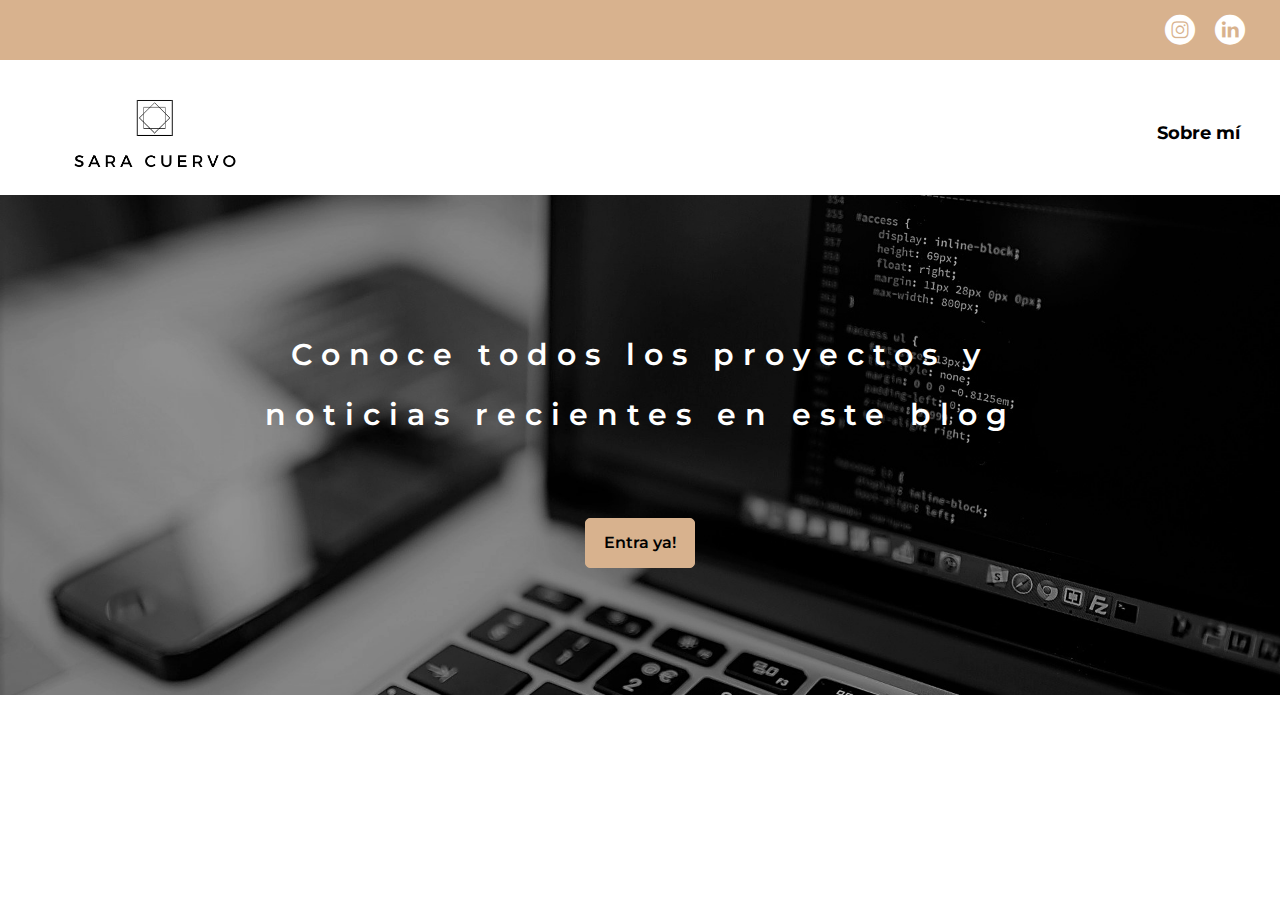
<file: Blog Personalizado/Index.html>
<!DOCTYPE html>
<html lang="es">
<head>
    <meta charset="UTF-8">
    <meta http-equiv="X-UA-Compatible" content="IE=edge">
    <meta name="viewport" content="width=device-width, initial-scale=1.0">
    <link rel="stylesheet" href="./css/main.css">    
    <link rel="stylesheet" href="./css/mediaqueries.css">
    <link rel="stylesheet" href="./css/fonts/flaticon.css">
    <title>Mi Blog</title>
</head>
<body>
    <header class="header">
        <section class="header-icons--container">
            <div class="icons">
                <a href="https://www.instagram.com/saracuervo__/?hl=es-la"><span class="flaticon-011-instagram"></span></a>
                <a href="https://www.linkedin.com/in/sara-cuervo-ab5869207/"><span class="flaticon-010-linkedin"></span></a>
            </div>
        </section>
            <nav>
                <section class="nav-logo--container">
                    <a href=""><img src="./img/SARA CUERVO (2).png" alt="Logo"></a>
                </section>
                <section class="profile--link">
                    <a href="perfil.html">Sobre mí</a>
                </section>
            </nav>
    </header>
    <main class="home-main">
        <section>
            <p class="home-main-text">Conoce todos los proyectos y noticias recientes en este blog</p>
            <button class="home-main-button"><a href="blogs.html">Entra ya!</a></button>
        </section>
    </main>
</body>
</html>
</file>
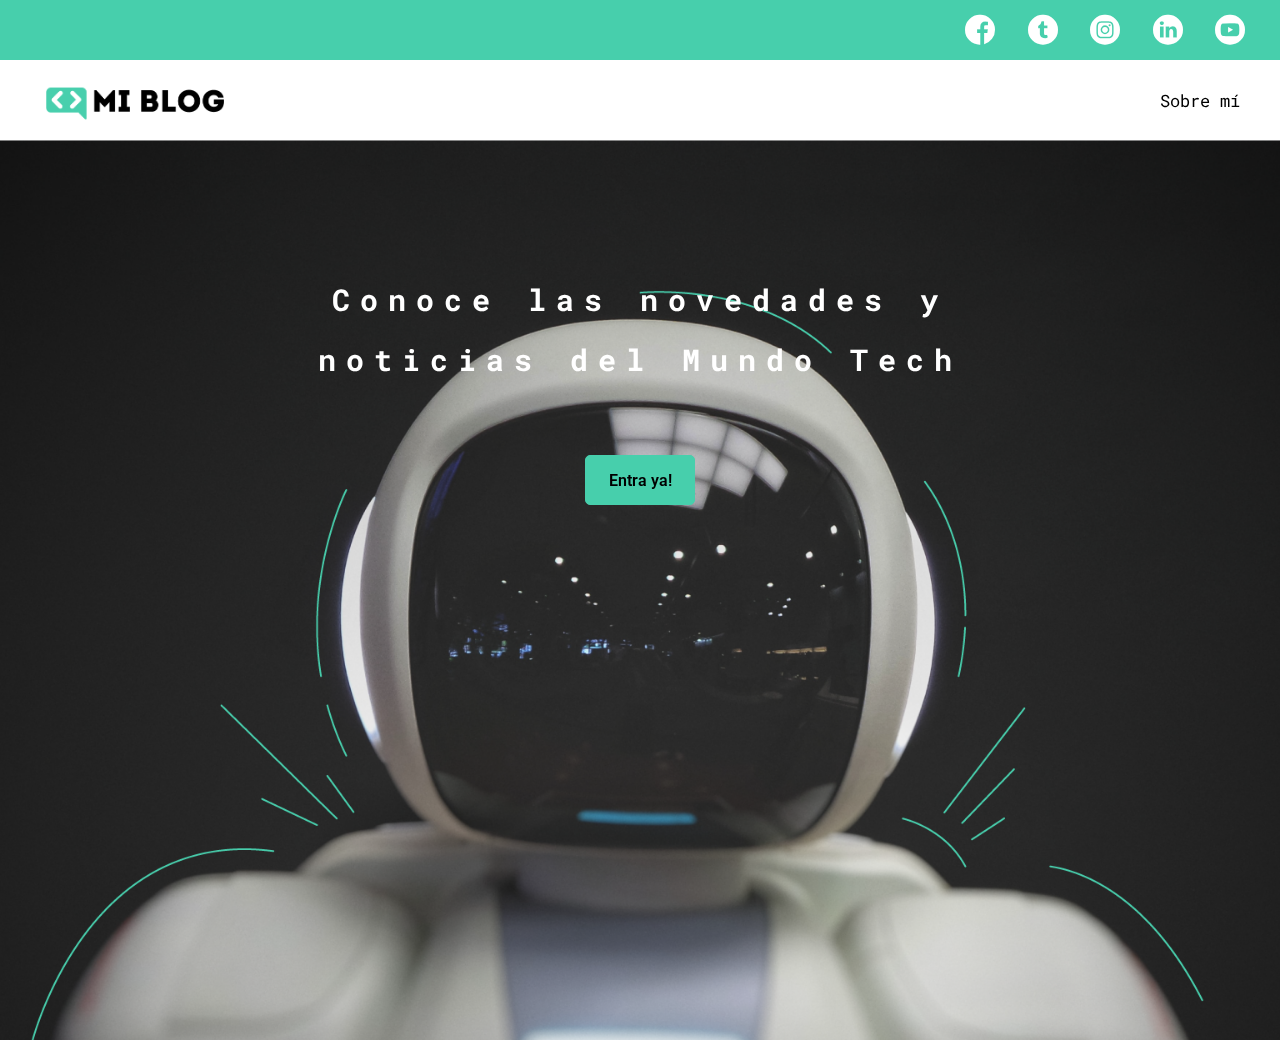
<file: Blog/Index.html>
<!DOCTYPE html>
<html lang="es">
<head>
    <meta charset="UTF-8">
    <meta http-equiv="X-UA-Compatible" content="IE=edge">
    <meta name="viewport" content="width=device-width, initial-scale=1.0">
    <link rel="stylesheet" href="./css/main.css">
    <link rel="stylesheet" href="./css/mediaqueries.css">
    <link rel="stylesheet" href="./css/fonts/flaticon.css">
    <title>Mi Blog</title>
</head>
<body class="home-body">
    <header class="header">
        <section class="header-icons--container">
            <div class="icons">
                <a href="/"><span class="flaticon-001-facebook"></span></a>
                <a href="/"><span class="flaticon-002-twitter"></span></a>
                <a href="/"><span class="flaticon-011-instagram"></span></a>
                <a href="/"><span class="flaticon-010-linkedin"></span></a>
                <a href="/"><span class="flaticon-008-youtube"></span></a>
            </div>
        </section>
            <nav>
                <section class="nav-logo--container">
                    <a href="Index.html"><img src="./img/Logo-negro.png" alt="Logo"></a>
                </section>
                <section class="profile--link">
                    <a href="perfil.html">Sobre mí</a>
                </section>
            </nav>
    </header>
    <main class="home-main">
        <section>
            <p class="home-main-text">Conoce las novedades y noticias del Mundo Tech</p>
            <button class="home-main-button"><a href="blogs.html">Entra ya!</a></button>
        </section>
    </main>
</body>
</html>
</file>
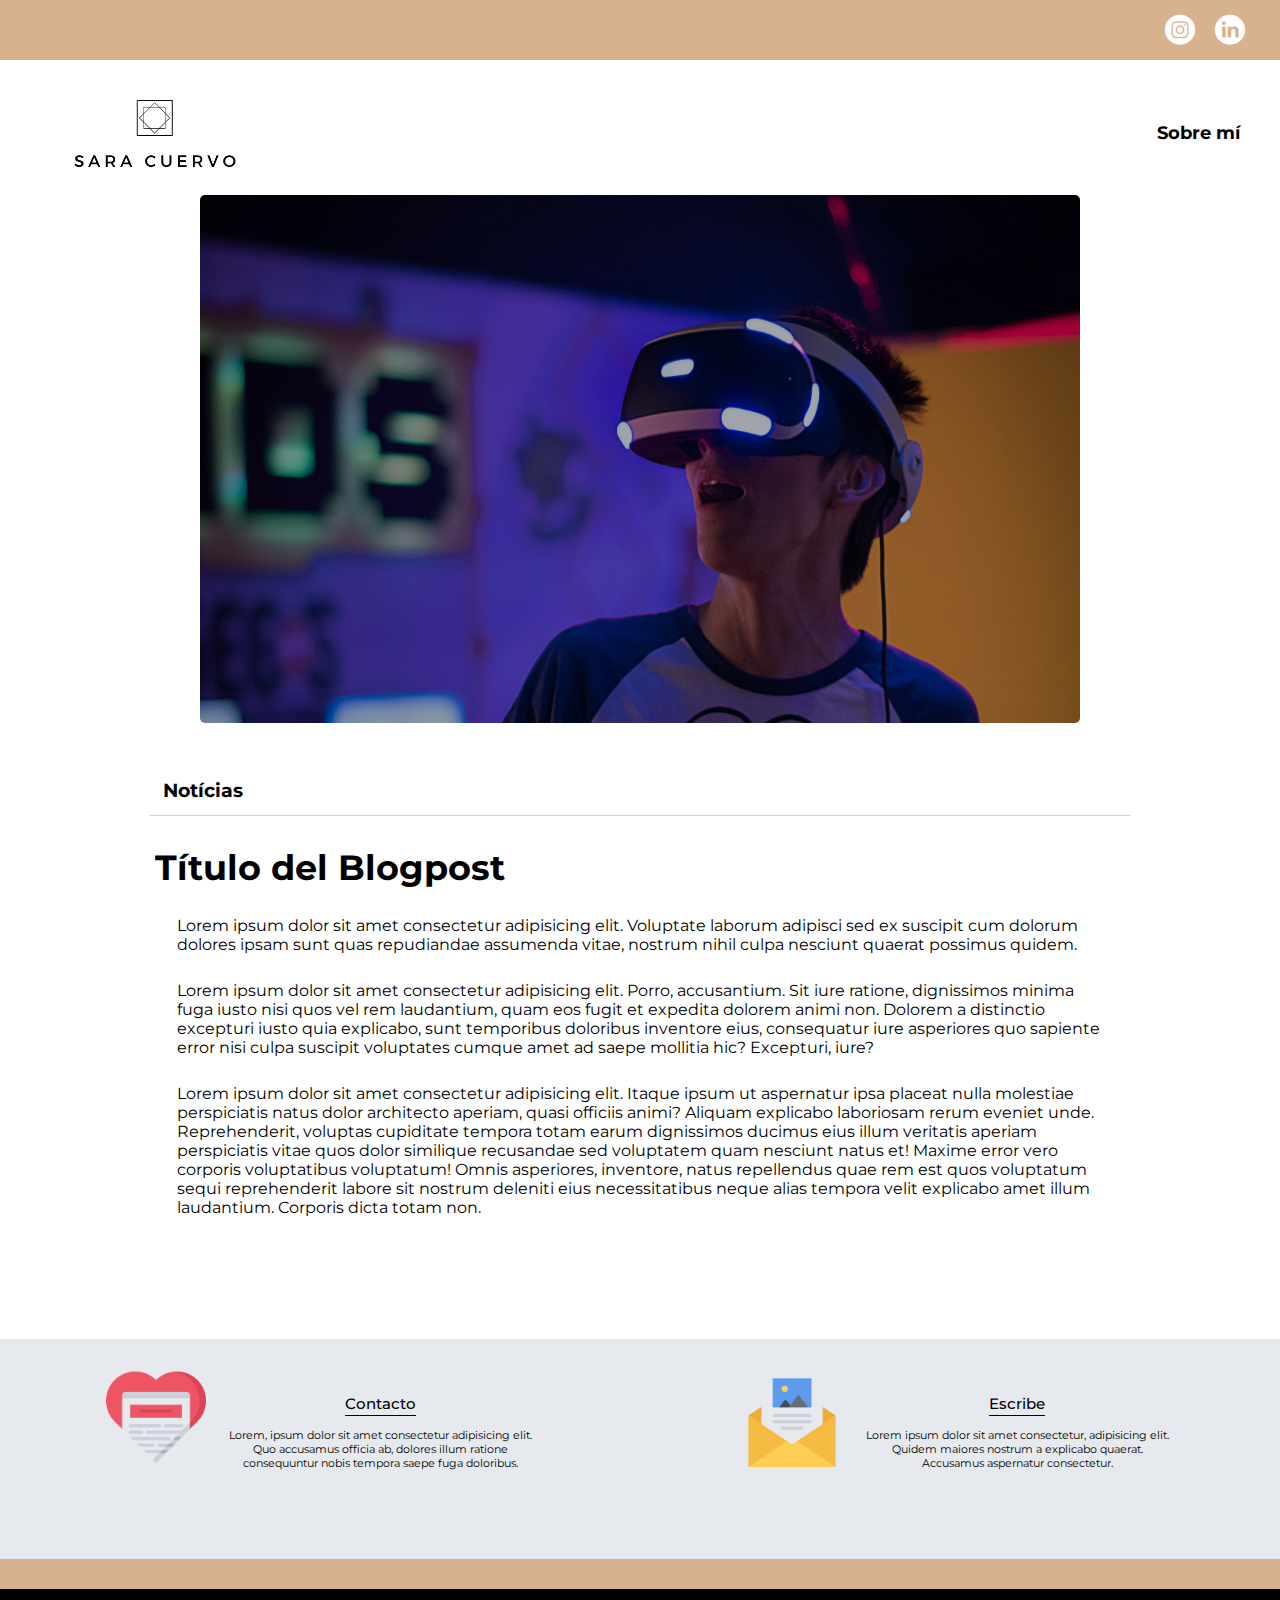
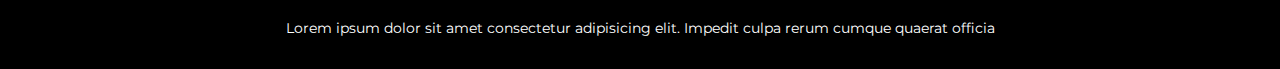
<file: Blog Personalizado/blog.html>
<!DOCTYPE html>
<html lang="es">
<head>
    <meta charset="UTF-8">
    <meta http-equiv="X-UA-Compatible" content="IE=edge">
    <meta name="viewport" content="width=device-width, initial-scale=1.0">
    <link rel="stylesheet" href="./css/main.css">
    <link rel="stylesheet" href="./css/mediaqueries.css">
    <link rel="stylesheet" href="./css/fonts/flaticon.css">
    <title>Mi Blog</title>
</head>
<body>
    <header class="header">
        <section class="header-icons--container">
            <div class="icons">
                <a href="https://www.instagram.com/saracuervo__/?hl=es-la"><span class="flaticon-011-instagram"></span></a>
                <a href="https://www.linkedin.com/in/sara-cuervo-ab5869207/"><span class="flaticon-010-linkedin"></span></a>
            </div>
        </section>
            <nav>
                <section class="nav-logo--container">
                    <a href="Index.html"><img src="./img/SARA CUERVO (2).png" alt="Logo"></a>
                </section>
                <section class="profile--link">
                    <a href="perfil.html">Sobre mí</a>
                </section>
            </nav>
    </header>
    <main>
        <section class="grid-container blogpost-img-container">
            <img src="../Blog/img/post-1.png" alt="">
        </section>
        <section class="blogpost-main-container">
            <div class="grid-container">
                <h3>Notícias</h3>
                <article>
                    <h1>Título del Blogpost</h1>
                    <p>Lorem ipsum dolor sit amet consectetur adipisicing elit. Voluptate laborum adipisci sed ex suscipit cum dolorum dolores ipsam sunt quas repudiandae assumenda vitae, nostrum nihil culpa nesciunt quaerat possimus quidem.</p>
                    <p>Lorem ipsum dolor sit amet consectetur adipisicing elit. Porro, accusantium. Sit iure ratione, dignissimos minima fuga iusto nisi quos vel rem laudantium, quam eos fugit et expedita dolorem animi non.
                    Dolorem a distinctio excepturi iusto quia explicabo, sunt temporibus doloribus inventore eius, consequatur iure asperiores quo sapiente error nisi culpa suscipit voluptates cumque amet ad saepe mollitia hic? Excepturi, iure?</p>
                    <p>Lorem ipsum dolor sit amet consectetur adipisicing elit. Itaque ipsum ut aspernatur ipsa placeat nulla molestiae perspiciatis natus dolor architecto aperiam, quasi officiis animi? Aliquam explicabo laboriosam rerum eveniet unde.
                    Reprehenderit, voluptas cupiditate tempora totam earum dignissimos ducimus eius illum veritatis aperiam perspiciatis vitae quos dolor similique recusandae sed voluptatem quam nesciunt natus et! Maxime error vero corporis voluptatibus voluptatum!
                    Omnis asperiores, inventore, natus repellendus quae rem est quos voluptatum sequi reprehenderit labore sit nostrum deleniti eius necessitatibus neque alias tempora velit explicabo amet illum laudantium. Corporis dicta totam non.</p>
                </article>
            </div>
        </section>
        <section class="contact-main-container">
            <div>
                <img src="../Blog/img/006-like.png" alt="">
                <div class="contact-left">
                    <a href="">Contacto</a>
                    <p>Lorem, ipsum dolor sit amet consectetur adipisicing elit. Quo accusamus officia ab, dolores illum ratione consequuntur nobis tempora saepe fuga doloribus.</p>
                </div>
            </div>
            <div>
                <img src="../Blog/img/013-newsletter.png" alt="">
                <div class="contact-right">
                    <a href="">Escribe</a>
                    <p>Lorem ipsum dolor sit amet consectetur, adipisicing elit. Quidem maiores nostrum a explicabo quaerat. Accusamus aspernatur consectetur.</p>
                </div>
            </div>
        </section>
    </main>
    <footer>
        <p>Lorem ipsum dolor sit amet consectetur adipisicing elit. Impedit culpa rerum cumque quaerat officia</p>
    </footer>
</body>
</html>
</file>
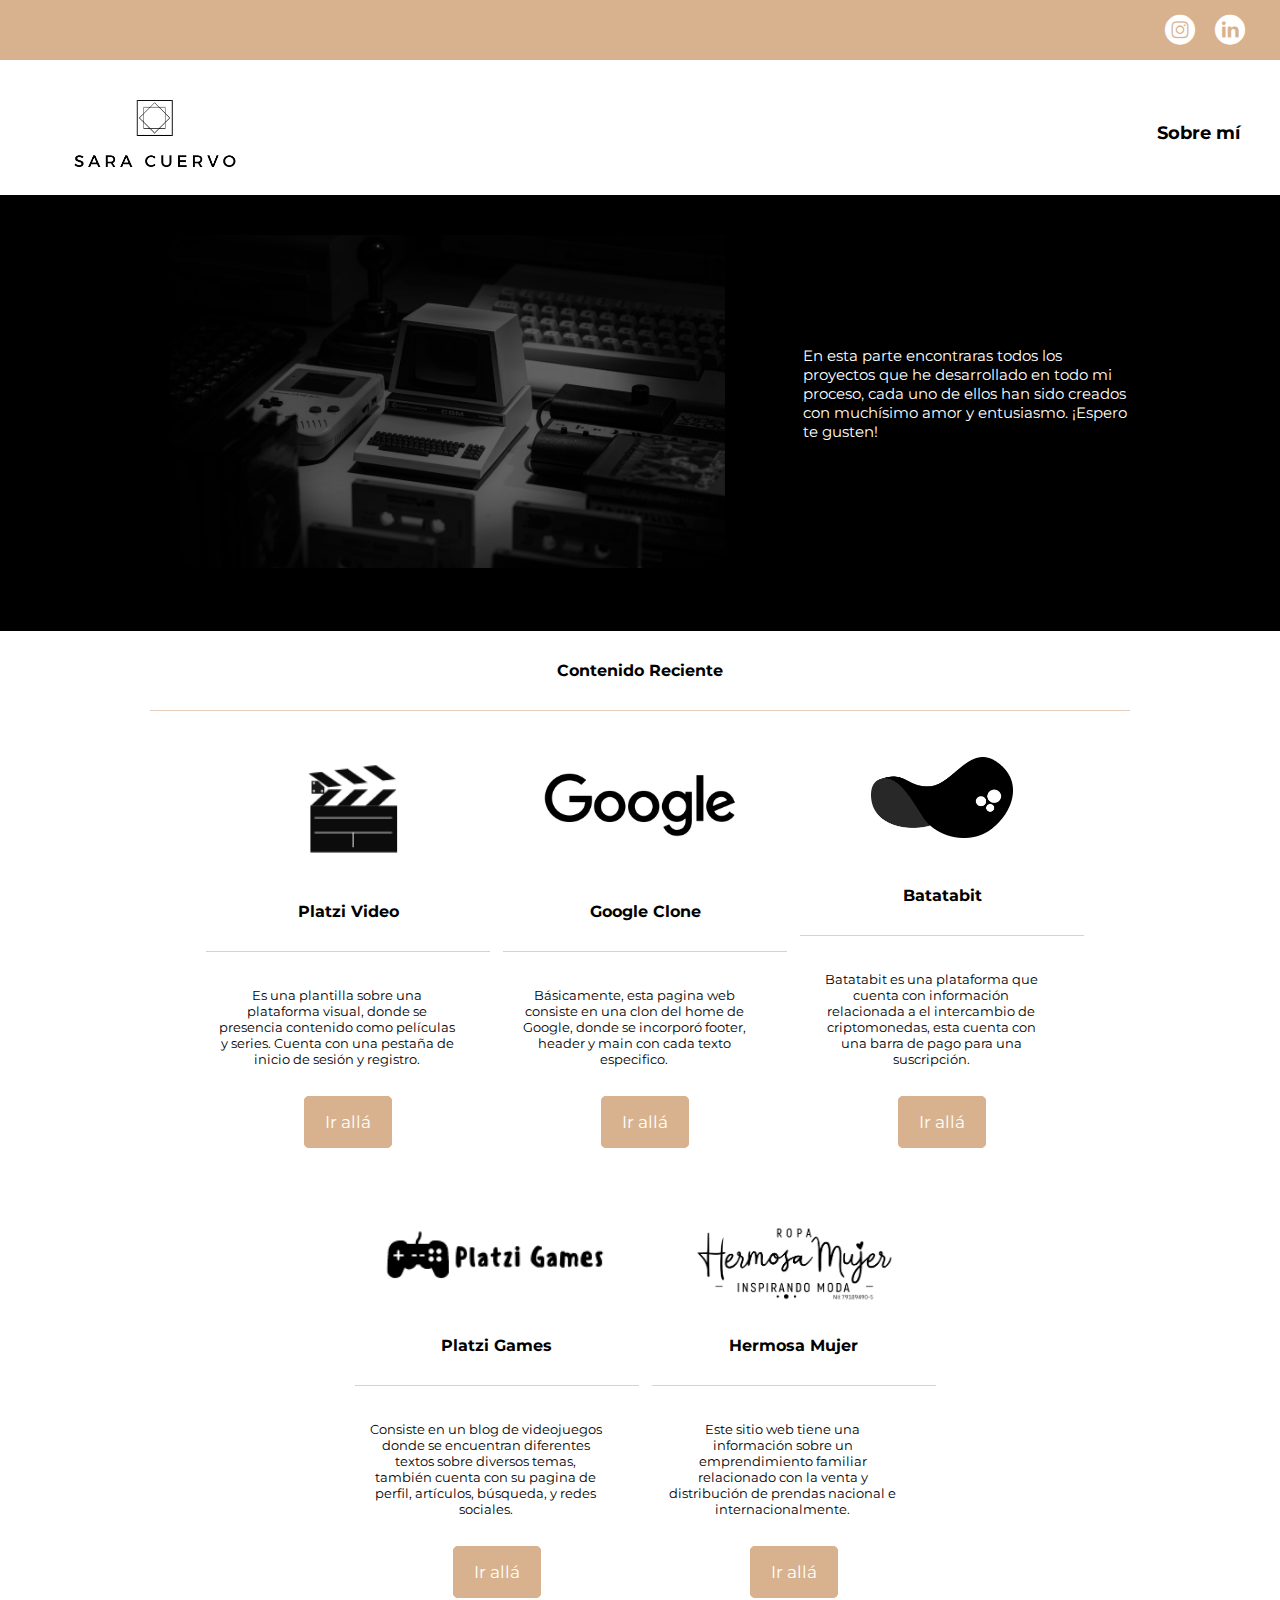
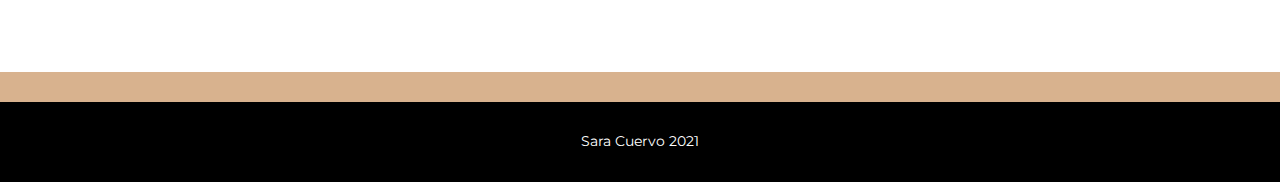
<file: Blog Personalizado/blogs.html>
<!DOCTYPE html>
<html lang="es">
<head>
    <meta charset="UTF-8">
    <meta http-equiv="X-UA-Compatible" content="IE=edge">
    <meta name="viewport" content="width=device-width, initial-scale=1.0">
    <link rel="stylesheet" href="./css/main.css">
    <link rel="stylesheet" href="./css/mediaqueries.css">
    <link rel="stylesheet" href="./css/fonts/flaticon.css">
    <title>Mi Blog</title>
</head>
<body>
    <header class="header">
        <section class="header-icons--container">
            <div class="icons">
                <a href="https://www.instagram.com/saracuervo__/?hl=es-la"><span class="flaticon-011-instagram"></span></a>
                <a href="https://www.linkedin.com/in/sara-cuervo-ab5869207/"><span class="flaticon-010-linkedin"></span></a>
            </div>
        </section>
            <nav>
                <section class="nav-logo--container">
                    <a href="Index.html"><img src="./img/SARA CUERVO (2).png" alt="Logo"></a>
                </section>
                <section class="profile--link">
                    <a href="perfil.html">Sobre mí</a>
                </section>
            </nav>
    </header>
    <main class="blogs-main">
        <section class="blogs-news-container">
            <div class="blogs-main-new grid-container">
                <div class="blogs-news-img-container">
                    <img src="../Blog Personalizado/img/main-news-img.png" alt="">
                </div>
            <div class="blogs-news-info-container">
                <h2></h2>
                <p>En esta parte encontraras todos los proyectos que he desarrollado en todo mi proceso, cada uno de ellos han sido creados con muchísimo amor y entusiasmo. ¡Espero te gusten! </p>
                </div>
        </div>
        </section>
        <section class="blogs-posts-container">
            <div class="grid-container">
                <h3>Contenido Reciente</h3>
                <article class="post-container">
                    <img id="PlatziVideo" src="../Blog Personalizado/img/PlatziVideo.png" alt="Logo PlatziVideo">
                    <h3>Platzi Video</h3>
                    <p>Es una plantilla sobre una plataforma visual, donde se presencia contenido como películas y series. Cuenta con una pestaña de inicio de sesión y registro.</p>
                    <a class="blogs-button" href="https://saracuervo.github.io/Platzi-Video/Proyecto/html/maquetacion.html">Ir allá</a>
                </article>
                <article class="post-container">
                    <img src="../Blog Personalizado/img/Google-Fuente.jpg" alt="Logo GoogleClone">
                    <h3>Google Clone</h3>
                    <p>Básicamente, esta pagina web consiste en una clon del home de Google, donde se incorporó footer, header y main con cada texto especifico.</p>
                    <a class="blogs-button" href="https://saracuervo.github.io/GoogleClone/CSSS/Index.html">Ir allá</a>
                </article>
                <article class="post-container">
                    <img id="batatabit" src="../Blog Personalizado/img/Group 16.png" alt="Logo Batatabit">
                    <h3>Batatabit</h3>
                    <p>Batatabit es una plataforma que cuenta con información relacionada a el intercambio de criptomonedas, esta cuenta con una barra de pago para una suscripción. </p>
                    <a class="blogs-button" href="https://saracuervo.github.io/Responsivebit.github.io/Index.html">Ir allá</a>
                </article>
                <article class="post-container">
                    <img src="../Blog Personalizado/img/PlatziGames.png" alt="Logo Platzi-Games">
                    <h3>Platzi Games</h3>
                    <p>Consiste en un blog de videojuegos donde se encuentran diferentes textos sobre diversos temas, también cuenta con su pagina de perfil, artículos, búsqueda, y redes sociales.</p>
                    <a class="blogs-button" href="https://saracuervo.github.io/Platzi-Games/html/pagina-principal.html">Ir allá</a>
                </article>
                <article class="post-container">
                    <img src="../Blog Personalizado/img/logohermosamujer2020 vectores (1).pdf.png" alt="Logo Hermosa Mujer">
                    <h3>Hermosa Mujer</h3>
                    <p>Este sitio web tiene una información sobre un emprendimiento familiar relacionado con la venta y distribución de prendas nacional e internacionalmente.</p>
                    <a class="blogs-button" href="https://saracuervo.github.io/Responsivebit.github.io/Practica/Index.html">Ir allá</a>
                </article>
            </div>
        </section>
    </main>
    <footer>
        <p>Sara Cuervo 2021</p>
    </footer>
</body>
</html>
</file>
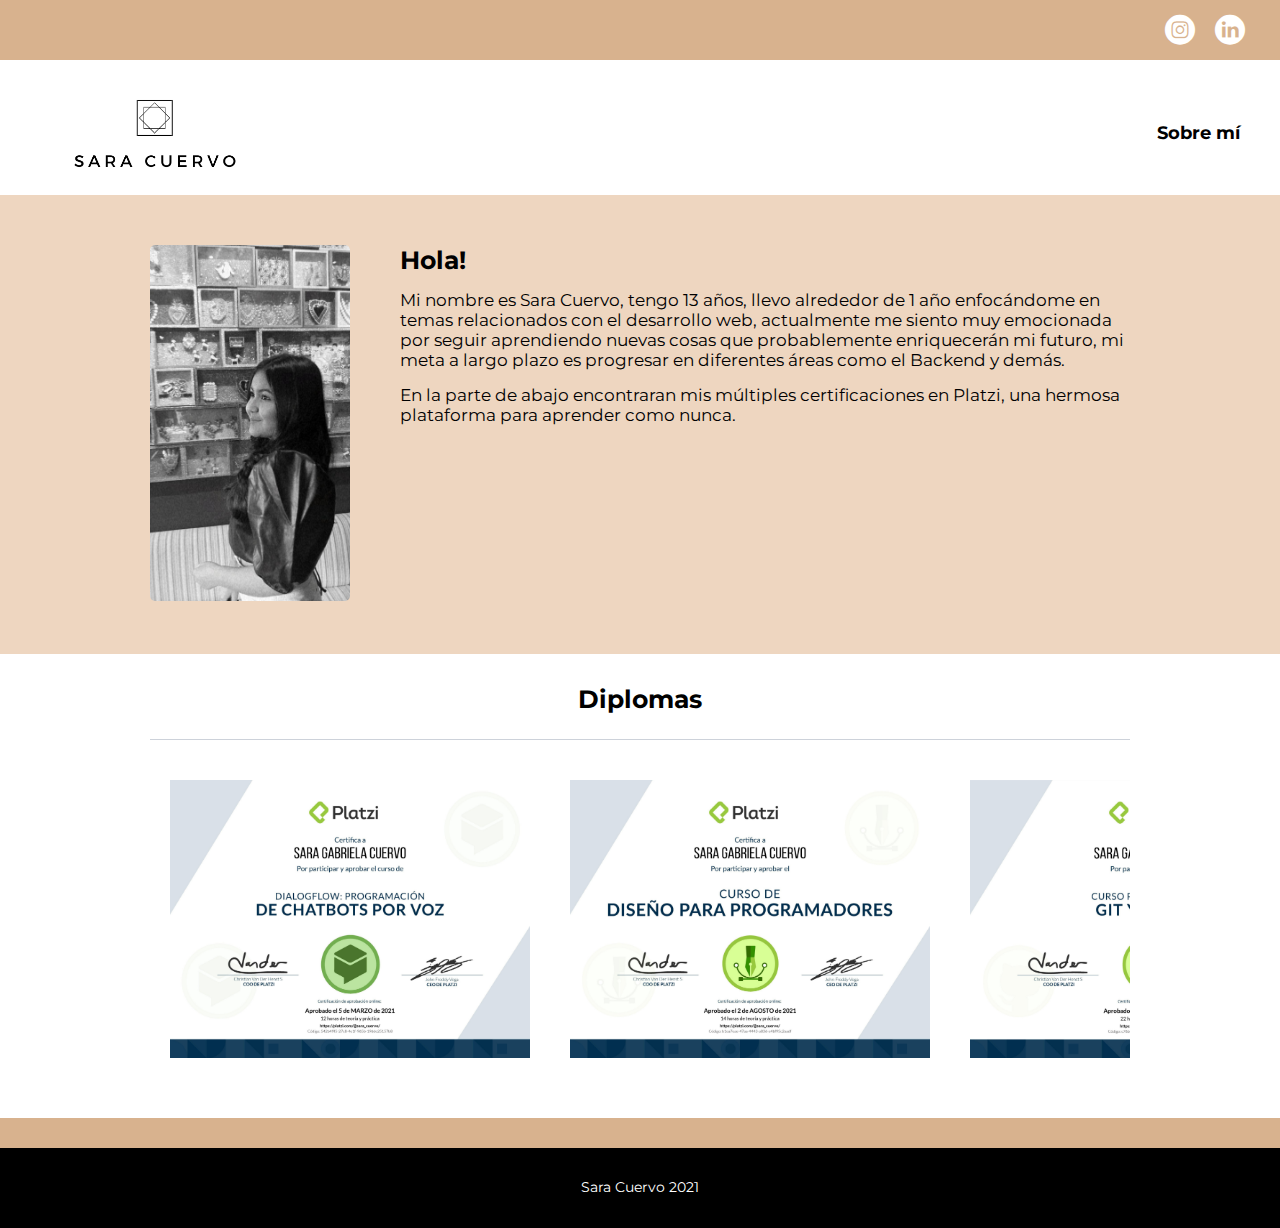
<file: Blog Personalizado/perfil.html>
<!DOCTYPE html>
<html lang="es">
<head>
    <meta charset="UTF-8">
    <meta http-equiv="X-UA-Compatible" content="IE=edge">
    <meta name="viewport" content="width=device-width, initial-scale=1.0">
    <link rel="stylesheet" href="./css/main.css">
    <link rel="stylesheet" href="./css/mediaqueries.css">
    <link rel="stylesheet" href="./css/fonts/flaticon.css">
    <title>Mi Blog</title>
</head>
<body>
    <header class="header">
        <section class="header-icons--container">
            <div class="icons">
                <a href="https://www.instagram.com/saracuervo__/?hl=es-la"><span class="flaticon-011-instagram"></span></a>
                <a href="https://www.linkedin.com/in/sara-cuervo-ab5869207/"><span class="flaticon-010-linkedin"></span></a>
            </div>
        </section>
            <nav>
                <section class="nav-logo--container">
                    <a href="Index.html"><img src="./img/SARA CUERVO (2).png" alt="Logo"></a>
                </section>
                <section class="profile--link">
                    <a href="perfil.html">Sobre mí</a>
                </section>
            </nav>
    </header>
    <main>
        <section class="profile-main-container">
            <div class="grid-container profile-container">
                <div>
                    <img src="../Blog Personalizado/img/WhatsApp Image 2021-08-12 at 4.29.04 PM.jpeg" alt="Foto de Sara C">
                </div>
                <div>
                    <h2>Hola!</h2>
                    <p>Mi nombre es Sara Cuervo, tengo 13 años, llevo alrededor de 1 año enfocándome en temas relacionados con el desarrollo web, actualmente me siento muy emocionada por seguir aprendiendo nuevas cosas que probablemente enriquecerán mi futuro, mi meta a largo plazo es progresar en diferentes áreas como el Backend y demás.</p>
                    <p>En la parte de abajo encontraran mis múltiples certificaciones en Platzi, una hermosa plataforma para aprender como nunca.</p>
                </div>
            </div>
        </section>
        <section class="profile-main-projects">
            <div class="grid-container">
                <h3>Diplomas</h3>
                <div class="projects-main-container">
                   <div>
                       <img class="project-container" src="../Blog Personalizado/img/1.png" alt="Diploma">
                       <img class="project-container" src="../Blog Personalizado/img/2.png" alt="Diploma">
                       <img class="project-container" src="../Blog Personalizado/img/3.png" alt="Diploma">
                       <img class="project-container" src="../Blog Personalizado/img/4.png" alt="Diploma">
                       <img class="project-container" src="../Blog Personalizado/img/5.png" alt="Diploma">
                       <img class="project-container" src="../Blog Personalizado/img/6.png" alt="Diploma">
                       <img class="project-container" src="../Blog Personalizado/img/7.png" alt="Diploma">
                       <img class="project-container" src="../Blog Personalizado/img/8.png" alt="Diploma">
                       <img class="project-container" src="../Blog Personalizado/img/9.png" alt="Diploma">
                       <img class="project-container" src="../Blog Personalizado/img/10.png" alt="Diploma">
                       <img class="project-container" src="../Blog Personalizado/img/11.png" alt="Diploma">
                   </div>
                </div>
            </div>
        </section>
        <!-- <section class="contact-main-container">
            <div>
                <img src="../Blog/img/006-like.png" alt="">
                <div class="contact-left">
                    <a href="">Contacto</a>
                    <p>Lorem, ipsum dolor sit amet consectetur adipisicing elit. Quo accusamus officia ab, dolores illum ratione consequuntur nobis tempora saepe fuga doloribus.</p>
                </div>
            </div>
            <div>
                <img src="../Blog/img/013-newsletter.png" alt="">
                <div class="contact-right">
                    <a href="">Escribe</a>
                    <p>Lorem ipsum dolor sit amet consectetur, adipisicing elit. Quidem maiores nostrum a explicabo quaerat. Accusamus aspernatur consectetur.</p>
                </div>
            </div>
        </section> -->
    </main>
    <footer>
        <p>Sara Cuervo 2021</p>
    </footer>
</body>
</html>
</file>
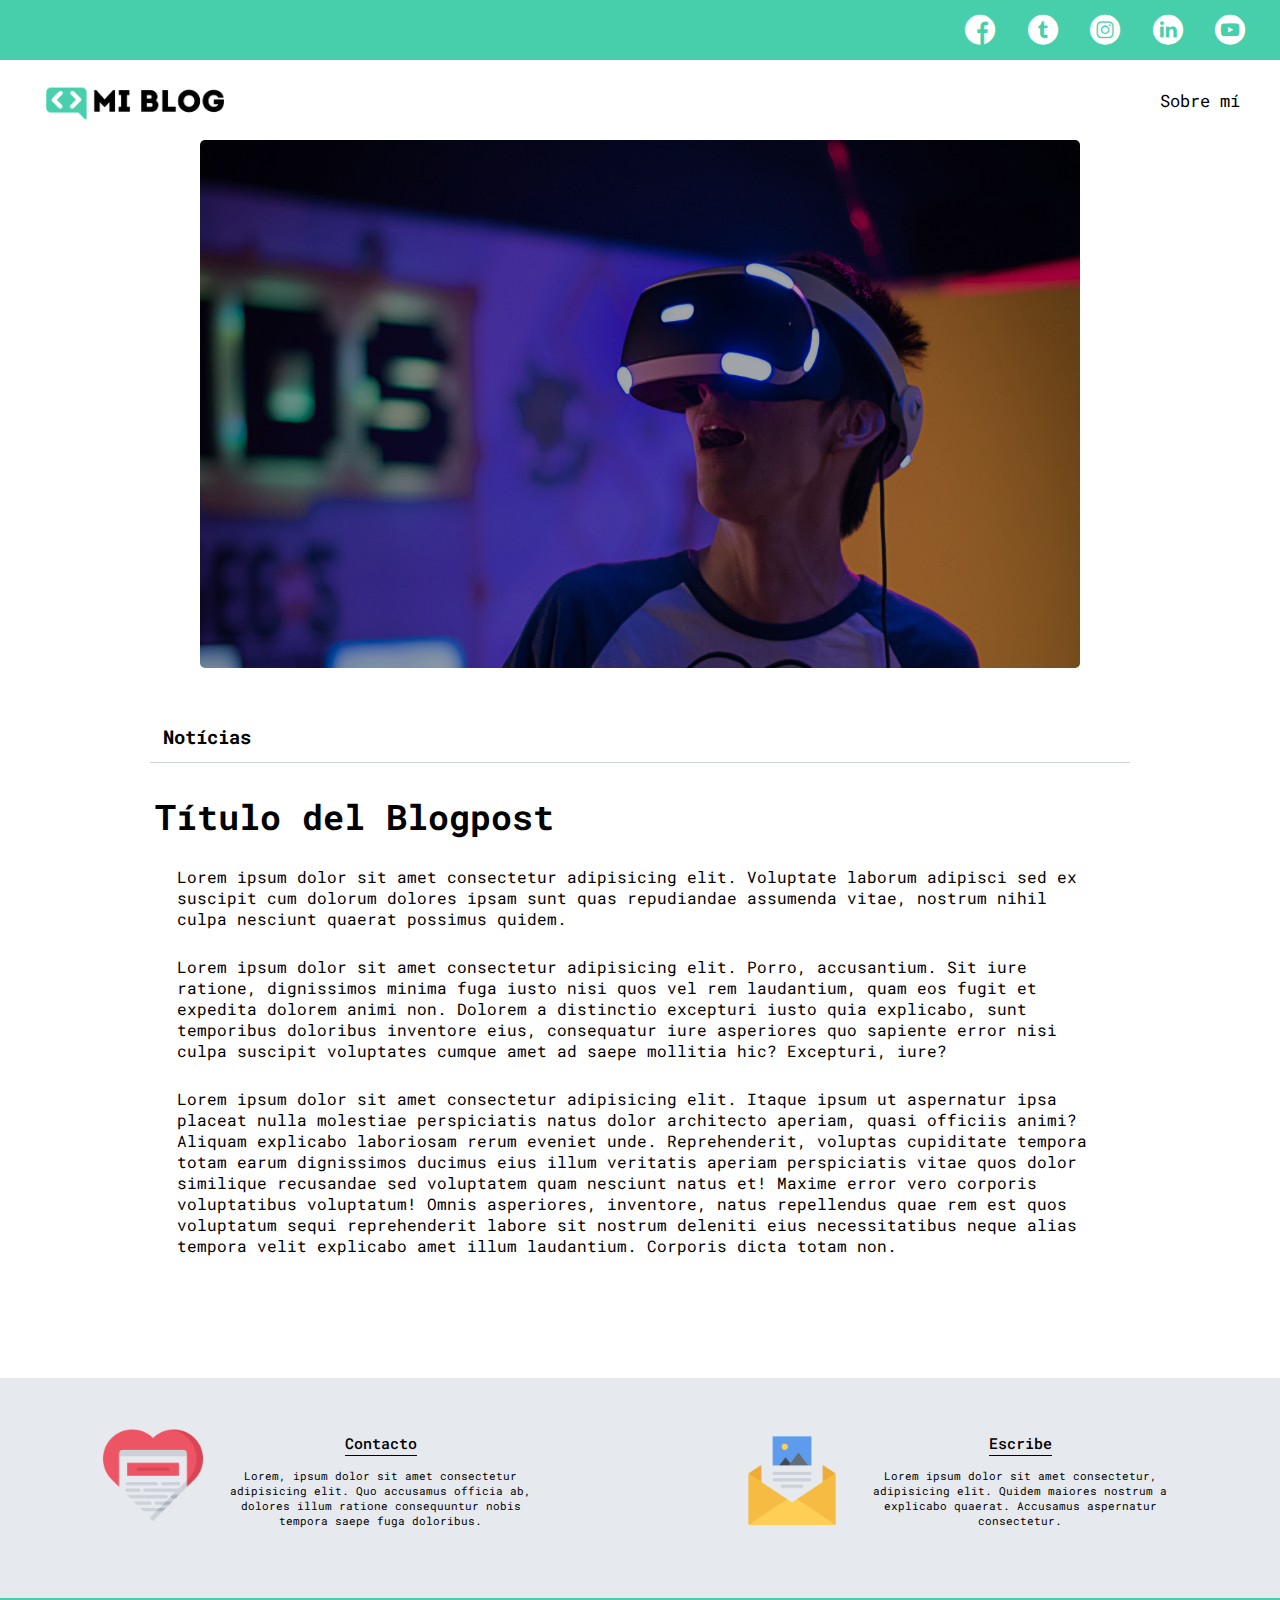
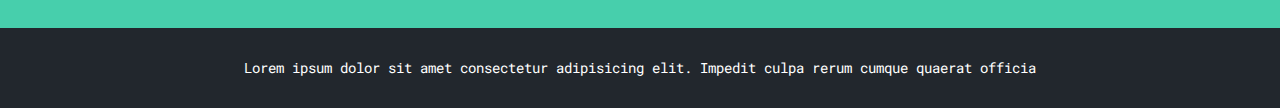
<file: Blog/blog.html>
<!DOCTYPE html>
<html lang="es">
<head>
    <meta charset="UTF-8">
    <meta http-equiv="X-UA-Compatible" content="IE=edge">
    <meta name="viewport" content="width=device-width, initial-scale=1.0">
    <link rel="stylesheet" href="./css/main.css">
    <link rel="stylesheet" href="./css/fonts/flaticon.css">
    <link rel="stylesheet" href="./css/mediaqueries.css">
    <title>Mi Blog</title>
</head>
<body>
    <header class="header">
        <section class="header-icons--container">
            <div class="icons">
                <a href="/"><span class="flaticon-001-facebook"></span></a>
                <a href="/"><span class="flaticon-002-twitter"></span></a>
                <a href="/"><span class="flaticon-011-instagram"></span></a>
                <a href="/"><span class="flaticon-010-linkedin"></span></a>
                <a href="/"><span class="flaticon-008-youtube"></span></a>
            </div>
        </section>
            <nav>
                <section class="nav-logo--container">
                    <a href="Index.html"><img src="./img/Logo-negro.png" alt="Logo"></a>
                </section>
                <section class="profile--link">
                    <a href="perfil.html">Sobre mí</a>
                </section>
            </nav>
    </header>
    <main>
        <section class="grid-container blogpost-img-container">
            <img src="../Blog/img/post-1.png" alt="">
        </section>
        <section class="blogpost-main-container">
            <div class="grid-container">
                <h3>Notícias</h3>
                <article>
                    <h1>Título del Blogpost</h1>
                    <p>Lorem ipsum dolor sit amet consectetur adipisicing elit. Voluptate laborum adipisci sed ex suscipit cum dolorum dolores ipsam sunt quas repudiandae assumenda vitae, nostrum nihil culpa nesciunt quaerat possimus quidem.</p>
                    <p>Lorem ipsum dolor sit amet consectetur adipisicing elit. Porro, accusantium. Sit iure ratione, dignissimos minima fuga iusto nisi quos vel rem laudantium, quam eos fugit et expedita dolorem animi non.
                    Dolorem a distinctio excepturi iusto quia explicabo, sunt temporibus doloribus inventore eius, consequatur iure asperiores quo sapiente error nisi culpa suscipit voluptates cumque amet ad saepe mollitia hic? Excepturi, iure?</p>
                    <p>Lorem ipsum dolor sit amet consectetur adipisicing elit. Itaque ipsum ut aspernatur ipsa placeat nulla molestiae perspiciatis natus dolor architecto aperiam, quasi officiis animi? Aliquam explicabo laboriosam rerum eveniet unde.
                    Reprehenderit, voluptas cupiditate tempora totam earum dignissimos ducimus eius illum veritatis aperiam perspiciatis vitae quos dolor similique recusandae sed voluptatem quam nesciunt natus et! Maxime error vero corporis voluptatibus voluptatum!
                    Omnis asperiores, inventore, natus repellendus quae rem est quos voluptatum sequi reprehenderit labore sit nostrum deleniti eius necessitatibus neque alias tempora velit explicabo amet illum laudantium. Corporis dicta totam non.</p>
                </article>
            </div>
        </section>
        <section class="contact-main-container">
            <div>
                <img src="../Blog/img/006-like.png" alt="">
                <div class="contact-left">
                    <a href="">Contacto</a>
                    <p>Lorem, ipsum dolor sit amet consectetur adipisicing elit. Quo accusamus officia ab, dolores illum ratione consequuntur nobis tempora saepe fuga doloribus.</p>
                </div>
            </div>
            <div>
                <img src="../Blog/img/013-newsletter.png" alt="">
                <div class="contact-right">
                    <a href="">Escribe</a>
                    <p>Lorem ipsum dolor sit amet consectetur, adipisicing elit. Quidem maiores nostrum a explicabo quaerat. Accusamus aspernatur consectetur.</p>
                </div>
            </div>
        </section>
    </main>
    <footer>
        <p>Lorem ipsum dolor sit amet consectetur adipisicing elit. Impedit culpa rerum cumque quaerat officia</p>
    </footer>
</body>
</html>
</file>
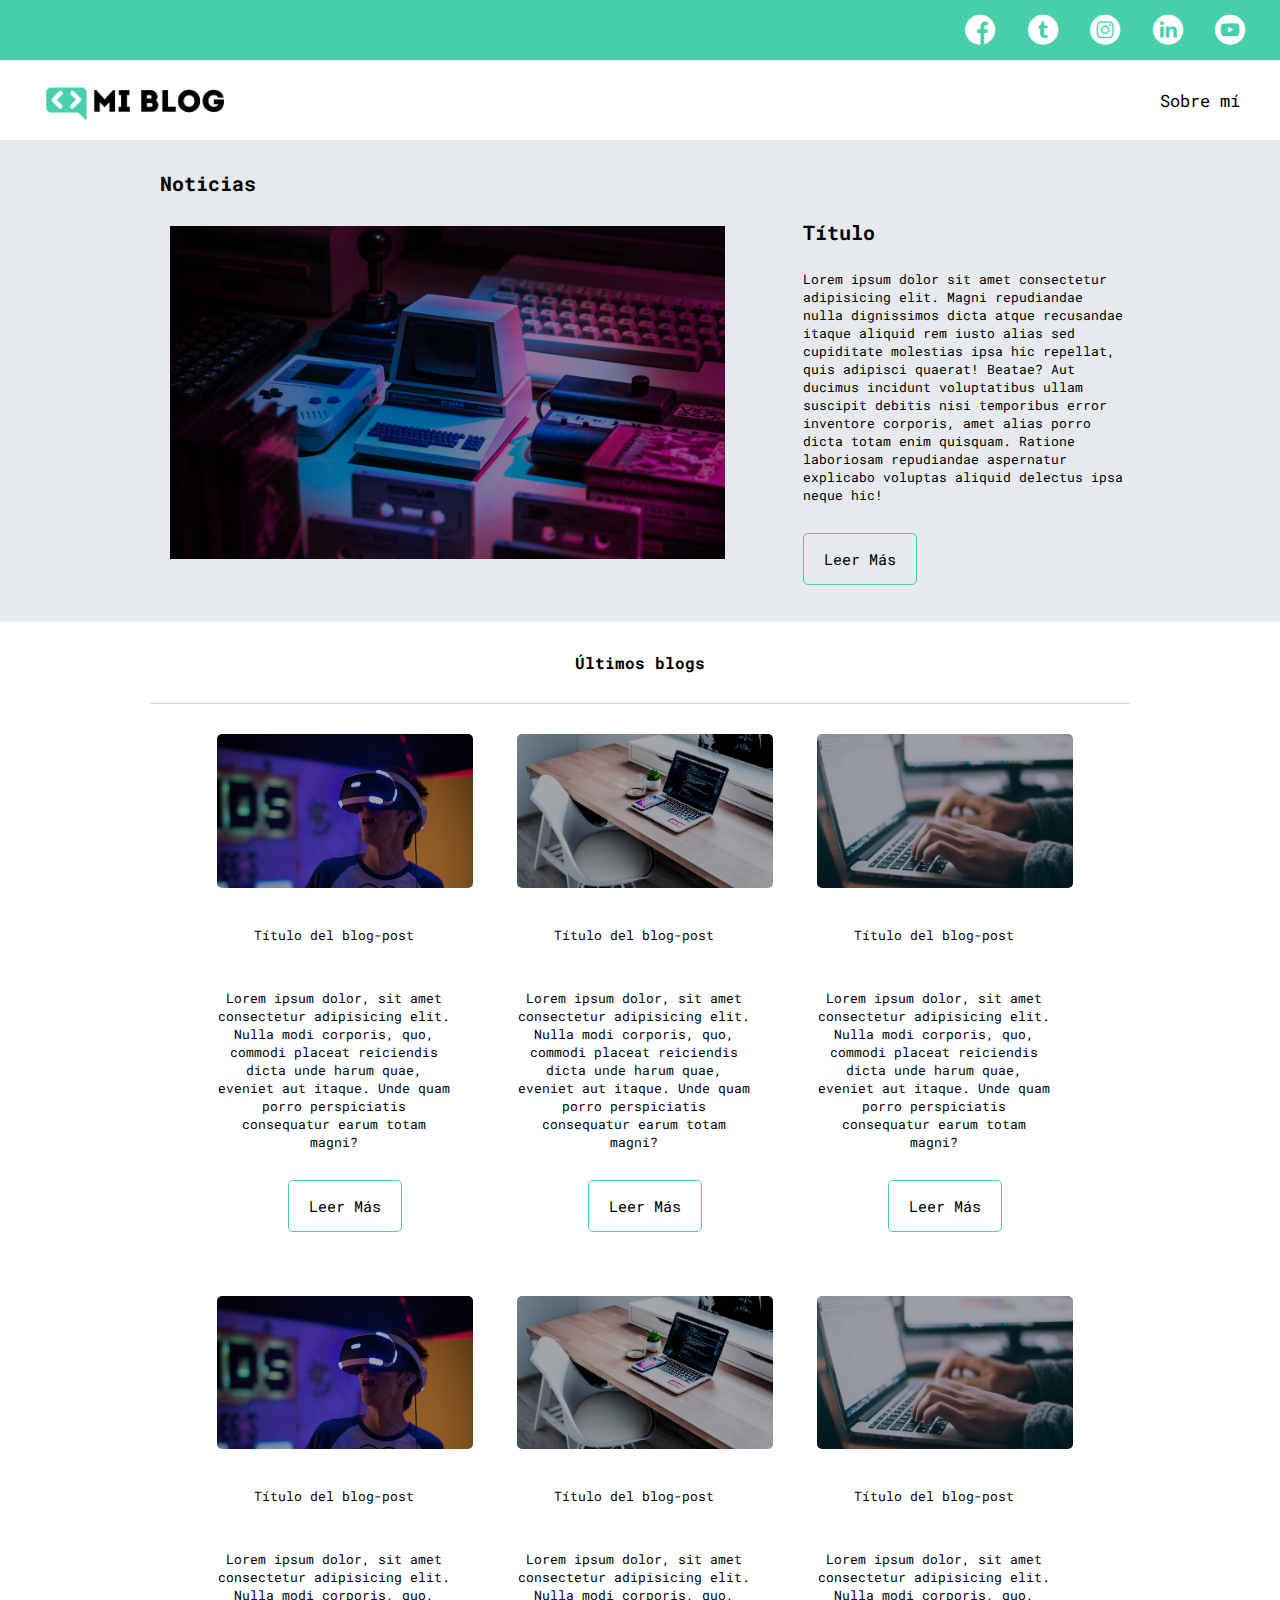
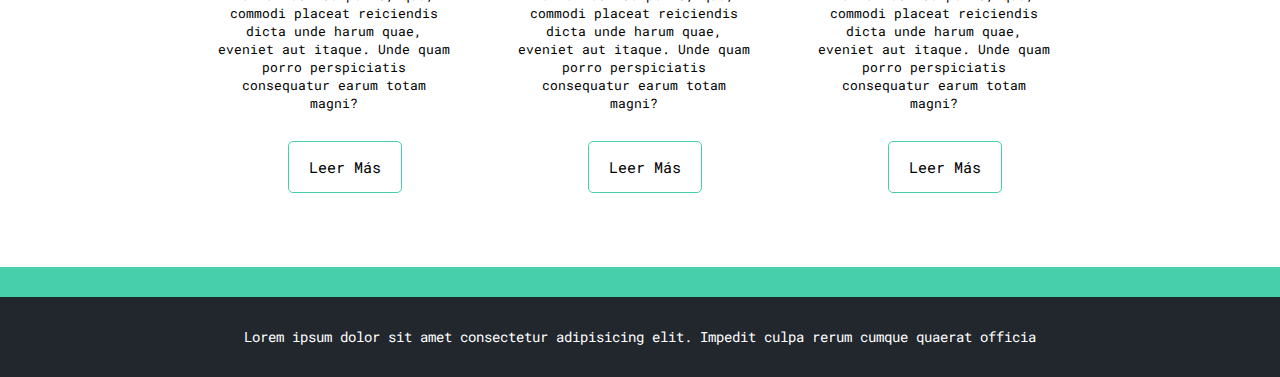
<file: Blog/blogs.html>
<!DOCTYPE html>
<html lang="es">
<head>
    <meta charset="UTF-8">
    <meta http-equiv="X-UA-Compatible" content="IE=edge">
    <meta name="viewport" content="width=device-width, initial-scale=1.0">
    <link rel="stylesheet" href="./css/main.css">
    <link rel="stylesheet" href="./css/fonts/flaticon.css">
    <link rel="stylesheet" href="./css/mediaqueries.css">
    <title>Mi Blog</title>
</head>
<body>
    <header class="header">
        <section class="header-icons--container">
            <div class="icons">
                <a href="/"><span class="flaticon-001-facebook"></span></a>
                <a href="/"><span class="flaticon-002-twitter"></span></a>
                <a href="/"><span class="flaticon-011-instagram"></span></a>
                <a href="/"><span class="flaticon-010-linkedin"></span></a>
                <a href="/"><span class="flaticon-008-youtube"></span></a>
            </div>
        </section>
            <nav>
                <section class="nav-logo--container">
                    <a href="Index.html"><img src="./img/Logo-negro.png" alt="Logo"></a>
                </section>
                <section class="profile--link">
                    <a href="perfil.html">Sobre mí</a>
                </section>
            </nav>
    </header>
    <main class="blogs-main">
        <section class="blogs-news-container">
            <div class="blogs-main-new grid-container">
                <h3>Noticias</h3>
                <div class="blogs-news-img-container">
                    <img src="../Blog/img/main-news-img.png" alt="">
                </div>
            <div class="blogs-news-info-container">
                <h2>Título</h2>
                <p>Lorem ipsum dolor sit amet consectetur adipisicing elit. Magni repudiandae nulla dignissimos dicta atque recusandae itaque aliquid rem iusto alias sed cupiditate molestias ipsa hic repellat, quis adipisci quaerat! Beatae?
                Aut ducimus incidunt voluptatibus ullam suscipit debitis nisi temporibus error inventore corporis, amet alias porro dicta totam enim quisquam. Ratione laboriosam repudiandae aspernatur explicabo voluptas aliquid delectus ipsa neque hic!</p>
                <a href="" class="blogs-button">Leer Más</a>
                </div>
        </div>
        </section>
        <section class="blogs-posts-container">
            <div class="grid-container">
                <h3>Últimos blogs</h3>
                <article class="post-container">
                    <img src="../Blog/img/post-1.png" alt="">
                    <p>Título del blog-post</p>
                    <p>Lorem ipsum dolor, sit amet consectetur adipisicing elit. Nulla modi corporis, quo, commodi placeat reiciendis dicta unde harum quae, eveniet aut itaque. Unde quam porro perspiciatis consequatur earum totam magni?
                    </p>
                    <a class="blogs-button" href="blog.html">Leer Más</a>
                </article>
                <article class="post-container">
                    <img src="../Blog/img/post-2.png" alt="">
                    <p>Título del blog-post</p>
                    <p>Lorem ipsum dolor, sit amet consectetur adipisicing elit. Nulla modi corporis, quo, commodi placeat reiciendis dicta unde harum quae, eveniet aut itaque. Unde quam porro perspiciatis consequatur earum totam magni?</p>
                    <a class="blogs-button" href="blog.html">Leer Más</a>
                </article>
                <article class="post-container">
                    <img src="../Blog/img/post-3.png" alt="">
                    <p>Título del blog-post</p>
                    <p>Lorem ipsum dolor, sit amet consectetur adipisicing elit. Nulla modi corporis, quo, commodi placeat reiciendis dicta unde harum quae, eveniet aut itaque. Unde quam porro perspiciatis consequatur earum totam magni?</p>
                    <a class="blogs-button" href="blog.html">Leer Más</a>
                </article>
                <article class="post-container">
                    <img src="../Blog/img/post-1.png" alt="">
                    <p>Título del blog-post</p>
                    <p>Lorem ipsum dolor, sit amet consectetur adipisicing elit. Nulla modi corporis, quo, commodi placeat reiciendis dicta unde harum quae, eveniet aut itaque. Unde quam porro perspiciatis consequatur earum totam magni?</p>
                    <a class="blogs-button" href="blog.html">Leer Más</a>
                </article>
                <article class="post-container">
                    <img src="../Blog/img/post-2.png" alt="">
                    <p>Título del blog-post</p>
                    <p>Lorem ipsum dolor, sit amet consectetur adipisicing elit. Nulla modi corporis, quo, commodi placeat reiciendis dicta unde harum quae, eveniet aut itaque. Unde quam porro perspiciatis consequatur earum totam magni?</p>
                    <a class="blogs-button" href="blog.html">Leer Más</a>
                </article>
                <article class="post-container">
                    <img src="../Blog/img/post-3.png" alt="">
                    <p>Título del blog-post</p>
                    <p>Lorem ipsum dolor, sit amet consectetur adipisicing elit. Nulla modi corporis, quo, commodi placeat reiciendis dicta unde harum quae, eveniet aut itaque. Unde quam porro perspiciatis consequatur earum totam magni?</p>
                    <a class="blogs-button" href="blog.html">Leer Más</a>
                </article>
            </div>
        </section>
    </main>
    <footer>
        <p>Lorem ipsum dolor sit amet consectetur adipisicing elit. Impedit culpa rerum cumque quaerat officia</p>
    </footer>
</body>
</html>
</file>
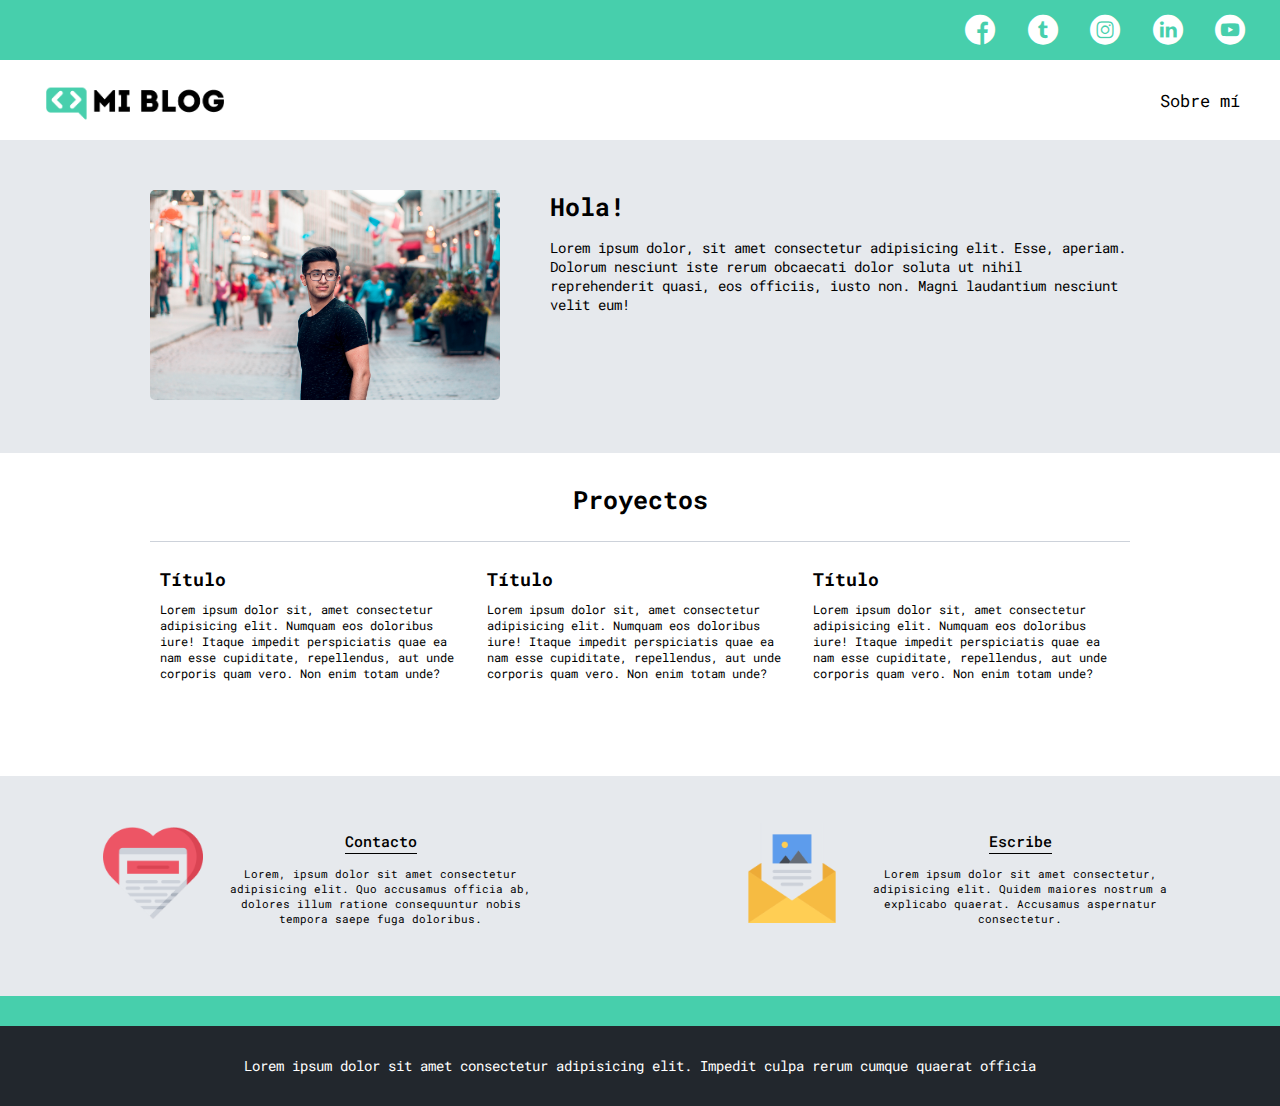
<file: Blog/perfil.html>
<!DOCTYPE html>
<html lang="es">
<head>
    <meta charset="UTF-8">
    <meta http-equiv="X-UA-Compatible" content="IE=edge">
    <meta name="viewport" content="width=device-width, initial-scale=1.0">
    <link rel="stylesheet" href="./css/main.css">
    <link rel="stylesheet" href="./css/fonts/flaticon.css">
    <link rel="stylesheet" href="./css/mediaqueries.css">
    <title>Mi Blog</title>
</head>
<body>
    <header class="header">
        <section class="header-icons--container">
            <div class="icons">
                <a href="/"><span class="flaticon-001-facebook"></span></a>
                <a href="/"><span class="flaticon-002-twitter"></span></a>
                <a href="/"><span class="flaticon-011-instagram"></span></a>
                <a href="/"><span class="flaticon-010-linkedin"></span></a>
                <a href="/"><span class="flaticon-008-youtube"></span></a>
            </div>
        </section>
            <nav>
                <section class="nav-logo--container">
                    <a href="Index.html"><img src="./img/Logo-negro.png" alt="Logo"></a>
                </section>
                <section class="profile--link">
                    <a href="perfil.html">Sobre mí</a>
                </section>
            </nav>
    </header>
    <main>
        <section class="profile-main-container">
            <div class="grid-container profile-container">
                <div>
                    <img src="../Blog/img/profile-pic.jpg" alt="">
                </div>
                <div>
                    <h2>Hola!</h2>
                    <p>Lorem ipsum dolor, sit amet consectetur adipisicing elit. Esse, aperiam. Dolorum nesciunt iste rerum obcaecati dolor soluta ut nihil reprehenderit quasi, eos officiis, iusto non. Magni laudantium nesciunt velit eum!</p>
                </div>
            </div>
        </section>
        <section class="profile-main-projects">
            <div class="grid-container">
                <h3>Proyectos</h3>
                <div class="projects-main-container">
                    <article class="project-container">
                        <h4>Título</h4>
                        <p>Lorem ipsum dolor sit, amet consectetur adipisicing elit. Numquam eos doloribus iure! Itaque impedit perspiciatis quae ea nam esse cupiditate, repellendus, aut unde corporis quam vero. Non enim totam unde?</p>
                    </article>
                    <article class="project-container">
                        <h4>Título</h4>
                        <p>Lorem ipsum dolor sit, amet consectetur adipisicing elit. Numquam eos doloribus iure! Itaque impedit perspiciatis quae ea nam esse cupiditate, repellendus, aut unde corporis quam vero. Non enim totam unde?</p>
                    </article>
                    <article class="project-container">
                        <h4>Título</h4>
                        <p>Lorem ipsum dolor sit, amet consectetur adipisicing elit. Numquam eos doloribus iure! Itaque impedit perspiciatis quae ea nam esse cupiditate, repellendus, aut unde corporis quam vero. Non enim totam unde?</p>
                    </article>
                </div>
            </div>
        </section>
        <section class="contact-main-container">
            <div>
                <img src="../Blog/img/006-like.png" alt="">
                <div class="contact-left">
                    <a href="">Contacto</a>
                    <p>Lorem, ipsum dolor sit amet consectetur adipisicing elit. Quo accusamus officia ab, dolores illum ratione consequuntur nobis tempora saepe fuga doloribus.</p>
                </div>
            </div>
            <div>
                <img src="../Blog/img/013-newsletter.png" alt="">
                <div class="contact-right">
                    <a href="">Escribe</a>
                    <p>Lorem ipsum dolor sit amet consectetur, adipisicing elit. Quidem maiores nostrum a explicabo quaerat. Accusamus aspernatur consectetur.</p>
                </div>
            </div>
        </section>
    </main>
    <footer>
        <p>Lorem ipsum dolor sit amet consectetur adipisicing elit. Impedit culpa rerum cumque quaerat officia</p>
    </footer>
</body>
</html>
</file>
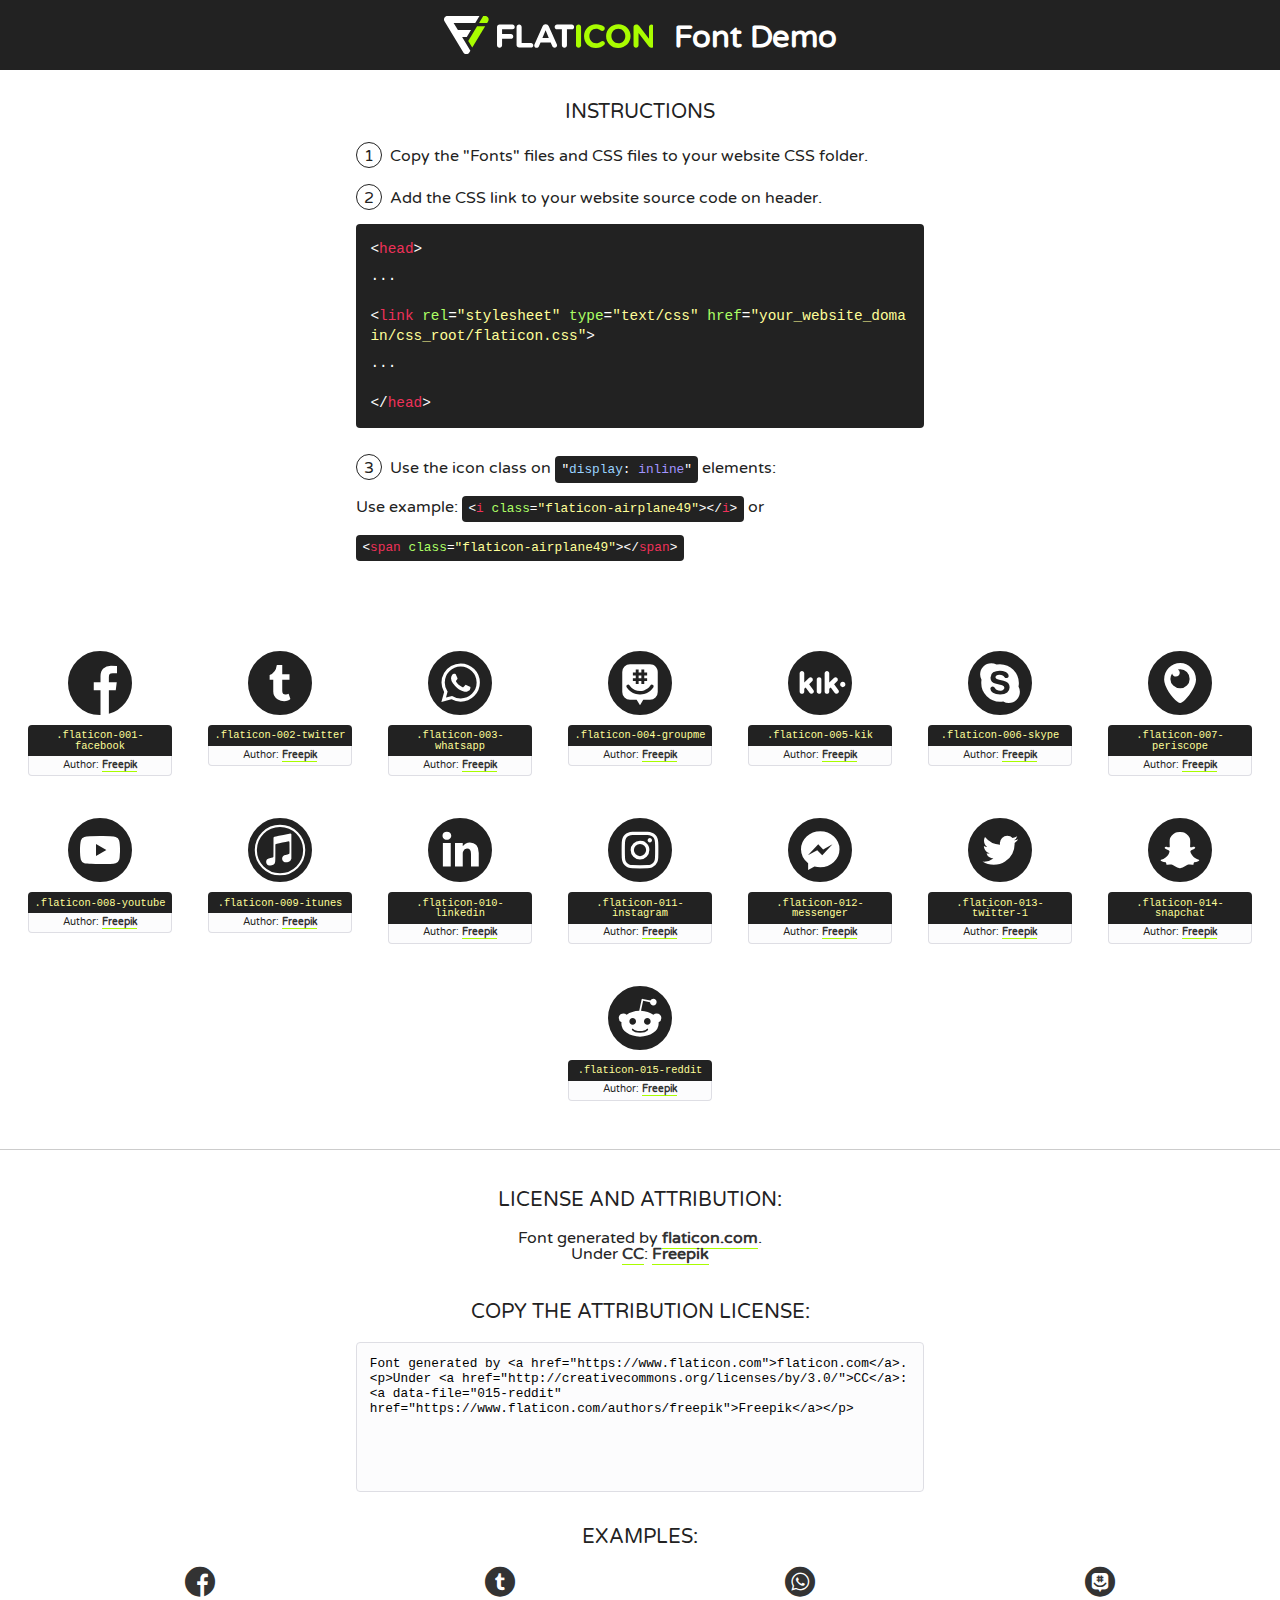
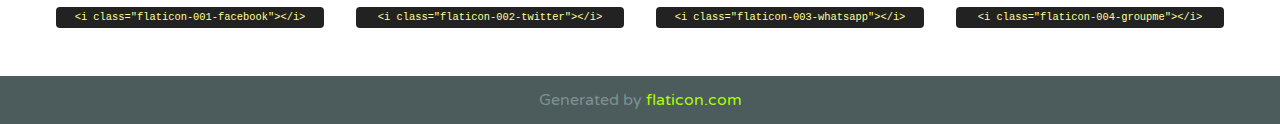
<file: Blog Personalizado/css/fonts/flaticon.html>
<!DOCTYPE html>
<!--
  Flaticon icon font: Flaticon
  Creation date: 20/12/2018 09:27
-->
<html>
<!DOCTYPE html>
<html>

<head>
    <title>Flaticon WebFont</title>
    <link href="http://fonts.googleapis.com/css?family=Varela+Round" rel="stylesheet" type="text/css" />
    <link rel="stylesheet" type="text/css" href="flaticon.css">
    <meta charset="UTF-8">
    <style>
    html, body, div, span, applet, object, iframe,
    h1, h2, h3, h4, h5, h6, p, blockquote, pre,
    a, abbr, acronym, address, big, cite, code,
    del, dfn, em, img, ins, kbd, q, s, samp,
    small, strike, strong, sub, sup, tt, var,
    b, u, i, center,
    dl, dt, dd, ol, ul, li,
    fieldset, form, label, legend,
    table, caption, tbody, tfoot, thead, tr, th, td,
    article, aside, canvas, details, embed, 
    figure, figcaption, footer, header, hgroup, 
    menu, nav, output, ruby, section, summary,
    time, mark, audio, video {
        margin: 0;
        padding: 0;
        border: 0;
        font-size: 100%;
        font: inherit;
        vertical-align: baseline;
    }
    /* HTML5 display-role reset for older browsers */
    article, aside, details, figcaption, figure, 
    footer, header, hgroup, menu, nav, section {
        display: block;
    }
    body {
        line-height: 1;
    }
    ol, ul {
        list-style: none;
    }
    blockquote, q {
        quotes: none;
    }
    blockquote:before, blockquote:after,
    q:before, q:after {
        content: '';
        content: none;
    }
    table {
        border-collapse: collapse;
        border-spacing: 0;
    }
    body {
        font-family: 'Varela Round', Helvetica, Arial, sans-serif;
        font-size: 16px;
        color: #222;
    }
    a {
        color: #333;
        border-bottom: 1px solid #a9fd00;
        font-weight: bold;
        text-decoration: none;
    }
    * {
        -moz-box-sizing: border-box;
        -webkit-box-sizing: border-box;
        box-sizing: border-box;
        margin: 0;
        padding: 0;
    }
    [class^="flaticon-"]:before, [class*=" flaticon-"]:before, [class^="flaticon-"]:after, [class*=" flaticon-"]:after {
        font-family: Flaticon;
        font-size: 30px;
        font-style: normal;
        margin-left: 20px;
        color: #333;
    }
    .wrapper {
        max-width: 600px;
        margin: auto;
        padding: 0 1em;
    }
    .title {
        font-size: 1.25em;
        text-align: center;
        margin-bottom: 1em;
        text-transform: uppercase;
    }
    header {
        text-align: center;
        background-color: #222;
        color: #fff;
        padding: 1em;
    }
    header .logo {
        width: 210px;
        height: 38px;
        display: inline-block;
        vertical-align: middle;
        margin-right: 1em;
        border: none;
    }
    header strong {
        font-size: 1.95em;
        font-weight: bold;
        vertical-align: middle;
        margin-top: 5px;
        display: inline-block;
    }
    .demo {
        margin: 2em auto;
        line-height: 1.25em;
    }
    .demo ul li {
        margin-bottom: 1em;
    }
    .demo ul li .num {
        color: #222;
        border-radius: 20px;
        display: inline-block;
        width: 26px;
        padding: 3px;
        height: 26px;
        text-align: center;
        margin-right: 0.5em;
        border: 1px solid #222;
    }
    .demo ul li code {
        background-color: #222;
        border-radius: 4px;
        padding: 0.25em 0.5em;
        display: inline-block;
        color: #fff;
        font-family: Consolas,Monaco,Lucida Console,Liberation Mono,DejaVu Sans Mono,Bitstream Vera Sans Mono,Courier New, monospace;
        font-weight: lighter;
        margin-top: 1em;
        font-size: 0.8em;
        word-break: break-all;
    }
    .demo ul li code.big {
        padding: 1em;
        font-size: 0.9em;
    }
    .demo ul li code .red {
        color: #EF3159;
    }
    .demo ul li code .green {
        color: #ACFF65;
    }
    .demo ul li code .yellow {
        color: #FFFF99;
    }
    .demo ul li code .blue {
        color: #99D3FF;
    }
    .demo ul li code .purple {
        color: #A295FF;
    }
    .demo ul li code .dots {
        margin-top: 0.5em;
        display: block;
    }
    #glyphs {
        border-bottom: 1px solid #ccc;
        padding: 2em 0;
        text-align: center;
    }
    .glyph {
        display: inline-block;
        width: 9em;
        margin: 1em;
        text-align: center;
        vertical-align: top;
        background: #FFF;
    }
    .glyph .glyph-icon {
        padding: 10px;
        display: block;
        font-family:"Flaticon";
        font-size: 64px;
        line-height: 1;
    }
    .glyph .glyph-icon:before {
        font-size: 64px;
        color: #222;
        margin-left: 0;
    }
    .class-name {
        font-size: 0.65em;
        background-color: #222;
        color: #fff;
        border-radius: 4px 4px 0 0;
        padding: 0.5em;
        color: #FFFF99;
        font-family: Consolas,Monaco,Lucida Console,Liberation Mono,DejaVu Sans Mono,Bitstream Vera Sans Mono,Courier New, monospace;
    }
    .author-name {
        font-size: 0.6em;
        background-color: #fcfcfd;
        border: 1px solid #DEDEE4;
        border-top: 0;
        border-radius: 0 0 4px 4px;
        padding: 0.5em;
    }
    .class-name:last-child {
        font-size: 10px;
        color:#888;
    }
    .class-name:last-child a {
        font-size: 10px;
        color:#555;
    }
    .class-name:last-child a:hover {
        color:#a9fd00;
    }
    .glyph > input {
        display: block;
        width: 100px;
        margin: 5px auto;
        text-align: center;
        font-size: 12px;
        cursor: text;
    }
    .glyph > input.icon-input {
        font-family:"Flaticon";
        font-size: 16px;
        margin-bottom: 10px;
    }
    .attribution .title {
        margin-top: 2em;
    }
    .attribution textarea {
        background-color: #fcfcfd;
        padding: 1em;
        border: none;
        box-shadow: none;
        border: 1px solid #DEDEE4;
        border-radius: 4px;
        resize: none;
        width: 100%;
        height: 150px;
        font-size: 0.8em;
        font-family: Consolas,Monaco,Lucida Console,Liberation Mono,DejaVu Sans Mono,Bitstream Vera Sans Mono,Courier New, monospace;
        -webkit-appearance: none;
    }
    .iconsuse {
        margin: 2em auto;
        text-align: center;
        max-width: 1200px;
    }
    .iconsuse:after {
        content: '';
        display: table;
        clear: both;
    }
    .iconsuse .image {
        float: left;
        width: 25%;
        padding: 0 1em;
    }
    .iconsuse .image p {
        margin-bottom: 1em;
    }
    .iconsuse .image span {
        display: block;
        font-size: 0.65em;
        background-color: #222;
        color: #fff;
        border-radius: 4px;
        padding: 0.5em;
        color: #FFFF99;
        margin-top: 1em;
        font-family: Consolas,Monaco,Lucida Console,Liberation Mono,DejaVu Sans Mono,Bitstream Vera Sans Mono,Courier New, monospace;
    }
    #footer {
        text-align: center;
        background-color: #4C5B5C;
        color: #7c9192;
        padding: 1em;
    }
    #footer a {
        border: none;
        color: #a9fd00;
        font-weight: normal;
    }
    @media (max-width: 960px) {
        .iconsuse .image {
            width: 50%;
        }
    }
    @media (max-width: 560px) {
        .iconsuse .image {
            width: 100%;
        }
    }
    </style>
</head>

<body class="characters-off">

    <header>
        <a href="https://www.flaticon.com" target="_blank" class="logo">
            <svg version="1.1" xmlns="http://www.w3.org/2000/svg" xmlns:xlink="http://www.w3.org/1999/xlink" xmlns:a="http://ns.adobe.com/AdobeSVGViewerExtensions/3.0/" viewBox="0 0 560.875 102.036" enable-background="new 0 0 560.875 102.036" xml:space="preserve">
                <defs>
                </defs>
                <g>
                    <g class="letters">
                        <path fill="#ffffff" d="M141.596,29.675c0-3.777,2.985-6.767,6.764-6.767h34.438c3.426,0,6.15,2.728,6.15,6.15
                        c0,3.43-2.724,6.149-6.15,6.149h-27.674v13.091h23.719c3.429,0,6.151,2.724,6.151,6.15c0,3.43-2.723,6.149-6.151,6.149h-23.719
                        v17.574c0,3.773-2.986,6.761-6.764,6.761c-3.779,0-6.764-2.989-6.764-6.761V29.675z"></path>
                        <path fill="#ffffff" d="M193.844,29.149c0-3.781,2.985-6.767,6.764-6.767c3.776,0,6.763,2.985,6.763,6.767v42.957h25.039
                        c3.426,0,6.149,2.726,6.149,6.153c0,3.425-2.723,6.15-6.149,6.15h-31.802c-3.779,0-6.764-2.986-6.764-6.768V29.149z"></path>
                        <path fill="#ffffff" d="M241.891,75.71l21.438-48.407c1.492-3.341,4.215-5.357,7.906-5.357h0.792
                        c3.686,0,6.323,2.017,7.815,5.357l21.439,48.407c0.436,0.967,0.701,1.845,0.701,2.723c0,3.602-2.809,6.501-6.414,6.501
                        c-3.161,0-5.269-1.845-6.499-4.655l-4.132-9.661h-27.059l-4.301,10.102c-1.144,2.631-3.426,4.214-6.237,4.214
                        c-3.517,0-6.24-2.81-6.24-6.325C241.1,77.64,241.451,76.677,241.891,75.71z M279.932,58.666l-8.521-20.297l-8.526,20.297H279.932
                        z"></path>
                        <path fill="#ffffff" d="M314.864,35.387H301.86c-3.429,0-6.239-2.813-6.239-6.238c0-3.429,2.811-6.24,6.239-6.24h39.533
                        c3.426,0,6.237,2.811,6.237,6.24c0,3.425-2.811,6.238-6.237,6.238h-13.001v42.785c0,3.773-2.99,6.761-6.764,6.761
                        c-3.779,0-6.764-2.989-6.764-6.761V35.387z"></path>
                        <path fill="#A9FD00" d="M352.615,29.149c0-3.781,2.985-6.767,6.767-6.767c3.774,0,6.761,2.985,6.761,6.767v49.024
                        c0,3.773-2.987,6.761-6.761,6.761c-3.781,0-6.767-2.989-6.767-6.761V29.149z"></path>
                        <path fill="#A9FD00" d="M374.132,53.836v-0.179c0-17.481,13.178-31.801,32.065-31.801c9.22,0,15.459,2.458,20.557,6.238
                        c1.402,1.054,2.637,2.985,2.637,5.357c0,3.692-2.985,6.59-6.681,6.59c-1.845,0-3.071-0.702-4.044-1.319
                        c-3.776-2.813-7.729-4.393-12.562-4.393c-10.364,0-17.831,8.611-17.831,19.154v0.173c0,10.542,7.291,19.329,17.831,19.329
                        c5.715,0,9.492-1.756,13.359-4.834c1.049-0.874,2.458-1.491,4.039-1.491c3.429,0,6.325,2.813,6.325,6.236
                        c0,2.106-1.056,3.78-2.282,4.834c-5.539,4.834-12.036,7.733-21.878,7.733C387.572,85.464,374.132,71.493,374.132,53.836z"></path>
                        <path fill="#A9FD00" d="M433.009,53.836v-0.179c0-17.481,13.79-31.801,32.766-31.801c18.981,0,32.592,14.143,32.592,31.628v0.173
                        c0,17.483-13.785,31.807-32.769,31.807C446.625,85.464,433.009,71.32,433.009,53.836z M484.224,53.836v-0.179
                        c0-10.539-7.725-19.326-18.626-19.326c-10.893,0-18.449,8.611-18.449,19.154v0.173c0,10.542,7.73,19.329,18.626,19.329
                        C476.676,72.986,484.224,64.378,484.224,53.836z"></path>
                        <path fill="#A9FD00" d="M506.233,29.321c0-3.774,2.99-6.763,6.767-6.763h1.401c3.252,0,5.183,1.583,7.029,3.953l26.093,34.265
                        V29.059c0-3.692,2.99-6.677,6.681-6.677c3.683,0,6.671,2.985,6.671,6.677v48.934c0,3.78-2.987,6.765-6.764,6.765h-0.436
                        c-3.257,0-5.188-1.581-7.034-3.953l-27.056-35.492v32.944c0,3.687-2.985,6.676-6.678,6.676c-3.683,0-6.673-2.989-6.673-6.676
                        V29.321z"></path>
                    </g>
                    <g class="insignia">
                        <path fill="#ffffff" d="M48.372,56.137h12.517l11.156-18.537H37.186L25.688,18.539h57.825L94.668,0H9.271
                        C5.925,0,2.842,1.801,1.198,4.716c-1.644,2.907-1.593,6.482,0.134,9.343l50.38,83.501c1.678,2.781,4.689,4.476,7.938,4.476
                        c3.246,0,6.257-1.695,7.935-4.476l2.898-4.804L48.372,56.137z"></path>
                        <g class="i">
                            <path fill="#A9FD00" d="M93.575,18.539h0.031v0.004l21.652,0.004l2.705-4.488c1.727-2.861,1.778-6.436,0.133-9.343
                            C116.454,1.801,113.371,0,110.026,0h-5.294L93.575,18.539z"></path>
                            <polygon fill="#A9FD00" points="88.291,27.356 64.725,66.486 75.519,84.404 109.942,27.356"></polygon>
                        </g>
                    </g>
                </g>
            </svg>
        </a>
        <strong>Font Demo</strong>
    </header>


    <section class="demo wrapper">

        <p class="title">Instructions</p>

        <ul>
            <li>
                <span class="num">1</span>Copy the "Fonts" files and CSS files to your website CSS folder.
            </li>
            <li>
                <span class="num">2</span>Add the CSS link to your website source code on header.
                <code class="big">
                    &lt;<span class="red">head</span>&gt;
                    <br/><span class="dots">...</span>
                    <br/>&lt;<span class="red">link</span> <span class="green">rel</span>=<span class="yellow">"stylesheet"</span> <span class="green">type</span>=<span class="yellow">"text/css"</span> <span class="green">href</span>=<span class="yellow">"your_website_domain/css_root/flaticon.css"</span>&gt;
                    <br/><span class="dots">...</span>
                    <br/>&lt;/<span class="red">head</span>&gt;
                </code>
            </li>

            <li>
                <p>
                    <span class="num">3</span>Use the icon class on <code>"<span class="blue">display</span>:<span class="purple"> inline</span>"</code> elements:
                    <br />
                    Use example: <code>&lt;<span class="red">i</span> <span class="green">class</span>=<span class="yellow">&quot;flaticon-airplane49&quot;</span>&gt;&lt;/<span class="red">i</span>&gt;</code> or <code>&lt;<span class="red">span</span> <span class="green">class</span>=<span class="yellow">&quot;flaticon-airplane49&quot;</span>&gt;&lt;/<span class="red">span</span>&gt;</code>
            </li>
        </ul>

    </section>




   <section id="glyphs">          
    
      
        <div class="glyph"><div class="glyph-icon flaticon-001-facebook"></div>
            <div class="class-name">.flaticon-001-facebook</div>
            <div class="author-name">Author: <a data-file="001-facebook" href="https://www.flaticon.com/authors/freepik">Freepik</a> </div> 
        </div>        
        
        <div class="glyph"><div class="glyph-icon flaticon-002-twitter"></div>
            <div class="class-name">.flaticon-002-twitter</div>
            <div class="author-name">Author: <a data-file="002-twitter" href="https://www.flaticon.com/authors/freepik">Freepik</a> </div> 
        </div>        
        
        <div class="glyph"><div class="glyph-icon flaticon-003-whatsapp"></div>
            <div class="class-name">.flaticon-003-whatsapp</div>
            <div class="author-name">Author: <a data-file="003-whatsapp" href="https://www.flaticon.com/authors/freepik">Freepik</a> </div> 
        </div>        
        
        <div class="glyph"><div class="glyph-icon flaticon-004-groupme"></div>
            <div class="class-name">.flaticon-004-groupme</div>
            <div class="author-name">Author: <a data-file="004-groupme" href="https://www.flaticon.com/authors/freepik">Freepik</a> </div> 
        </div>        
        
        <div class="glyph"><div class="glyph-icon flaticon-005-kik"></div>
            <div class="class-name">.flaticon-005-kik</div>
            <div class="author-name">Author: <a data-file="005-kik" href="https://www.flaticon.com/authors/freepik">Freepik</a> </div> 
        </div>        
        
        <div class="glyph"><div class="glyph-icon flaticon-006-skype"></div>
            <div class="class-name">.flaticon-006-skype</div>
            <div class="author-name">Author: <a data-file="006-skype" href="https://www.flaticon.com/authors/freepik">Freepik</a> </div> 
        </div>        
        
        <div class="glyph"><div class="glyph-icon flaticon-007-periscope"></div>
            <div class="class-name">.flaticon-007-periscope</div>
            <div class="author-name">Author: <a data-file="007-periscope" href="https://www.flaticon.com/authors/freepik">Freepik</a> </div> 
        </div>        
        
        <div class="glyph"><div class="glyph-icon flaticon-008-youtube"></div>
            <div class="class-name">.flaticon-008-youtube</div>
            <div class="author-name">Author: <a data-file="008-youtube" href="https://www.flaticon.com/authors/freepik">Freepik</a> </div> 
        </div>        
        
        <div class="glyph"><div class="glyph-icon flaticon-009-itunes"></div>
            <div class="class-name">.flaticon-009-itunes</div>
            <div class="author-name">Author: <a data-file="009-itunes" href="https://www.flaticon.com/authors/freepik">Freepik</a> </div> 
        </div>        
        
        <div class="glyph"><div class="glyph-icon flaticon-010-linkedin"></div>
            <div class="class-name">.flaticon-010-linkedin</div>
            <div class="author-name">Author: <a data-file="010-linkedin" href="https://www.flaticon.com/authors/freepik">Freepik</a> </div> 
        </div>        
        
        <div class="glyph"><div class="glyph-icon flaticon-011-instagram"></div>
            <div class="class-name">.flaticon-011-instagram</div>
            <div class="author-name">Author: <a data-file="011-instagram" href="https://www.flaticon.com/authors/freepik">Freepik</a> </div> 
        </div>        
        
        <div class="glyph"><div class="glyph-icon flaticon-012-messenger"></div>
            <div class="class-name">.flaticon-012-messenger</div>
            <div class="author-name">Author: <a data-file="012-messenger" href="https://www.flaticon.com/authors/freepik">Freepik</a> </div> 
        </div>        
        
        <div class="glyph"><div class="glyph-icon flaticon-013-twitter-1"></div>
            <div class="class-name">.flaticon-013-twitter-1</div>
            <div class="author-name">Author: <a data-file="013-twitter-1" href="https://www.flaticon.com/authors/freepik">Freepik</a> </div> 
        </div>        
        
        <div class="glyph"><div class="glyph-icon flaticon-014-snapchat"></div>
            <div class="class-name">.flaticon-014-snapchat</div>
            <div class="author-name">Author: <a data-file="014-snapchat" href="https://www.flaticon.com/authors/freepik">Freepik</a> </div> 
        </div>        
        
        <div class="glyph"><div class="glyph-icon flaticon-015-reddit"></div>
            <div class="class-name">.flaticon-015-reddit</div>
            <div class="author-name">Author: <a data-file="015-reddit" href="https://www.flaticon.com/authors/freepik">Freepik</a> </div> 
        </div>        
        

    </section>



    <section class="attribution wrapper"   style="text-align:center;">

      <div class="title">License and attribution:</div><div class="attrDiv">Font generated by <a href="https://www.flaticon.com">flaticon.com</a>. <div><p>Under <a href="http://creativecommons.org/licenses/by/3.0/">CC</a>: <a data-file="015-reddit" href="https://www.flaticon.com/authors/freepik">Freepik</a></p>  </div>
      </div>
      <div class="title">Copy the Attribution License:</div>

    <textarea onclick="this.focus();this.select();">Font generated by &lt;a href=&quot;https://www.flaticon.com&quot;&gt;flaticon.com&lt;/a&gt;. <p>Under <a href="http://creativecommons.org/licenses/by/3.0/">CC</a>: <a data-file="015-reddit" href="https://www.flaticon.com/authors/freepik">Freepik</a></p>  
     </textarea>

    </section>

    <section class="iconsuse">

          <div class="title">Examples:</div>            
             
            <div class="image">
                <p>
                    <i class="glyph-icon flaticon-001-facebook"></i> 
                    <span>&lt;i class=&quot;flaticon-001-facebook&quot;&gt;&lt;/i&gt;</span>
                </p>
            </div>
            
            <div class="image">
                <p>
                    <i class="glyph-icon flaticon-002-twitter"></i> 
                    <span>&lt;i class=&quot;flaticon-002-twitter&quot;&gt;&lt;/i&gt;</span>
                </p>
            </div>
            
            <div class="image">
                <p>
                    <i class="glyph-icon flaticon-003-whatsapp"></i> 
                    <span>&lt;i class=&quot;flaticon-003-whatsapp&quot;&gt;&lt;/i&gt;</span>
                </p>
            </div>
            
            <div class="image">
                <p>
                    <i class="glyph-icon flaticon-004-groupme"></i> 
                    <span>&lt;i class=&quot;flaticon-004-groupme&quot;&gt;&lt;/i&gt;</span>
                </p>
            </div>
                       
        </div>
                            
    </section>

<div id="footer">
    <div>Generated by <a href="https://www.flaticon.com">flaticon.com</a>
    </div>
</div>



</body>
</html>
</file>
<file: Blog Personalizado/css/main.css>
@import url('https://fonts.googleapis.com/css2?family=Montserrat:wght@400;500;600&display=swap');

* {
    box-sizing: border-box;
    margin: 0;
    padding: 0;
}

html {
    font-size: 62.5%;
}

body {
    font-family: 'Montserrat', Cambria, Cochin, Georgia, Times, 'Times New Roman', serif;
    margin: 0;
    padding: 0;
}

a {
    text-decoration: none;
    display: inline;
    color: black;
}
/* 
.home-body {
    position: fixed;
    top: 0;
    bottom: 0;
    left: 0;
    right: 0;
} */
.home-body {
    position: fixed;
    top: 0;
    bottom: 0;
    left: 0;
    right: 0;
}

.grid-container {
    max-width: 980px;
    margin: auto;
}

.header {
    width: 100%;
    height: 195px;
    display: grid;
    grid-template-rows: 1fr 1fr;
}

.header-icons--container {
    width: 100%;
    height: 60px;
    display: grid;
    background-color: #d8b28e;
    font-size: 1.6rem;
}
.icons {
    height: auto;
    margin-right: 35px;
    display: flex;
    justify-items: flex-end;
    align-items: center;
    justify-content: space-between;
    justify-self: end;
}
header .icons span {
    color: white;
}
nav {
    display: grid;
    grid-template-columns: 1fr 1fr;
    height: 90px;
}
nav .nav-logo--container {
    margin-left: 20px;
}
.nav-logo--container img {
    width: 270px;
    height: auto;
    margin-top: -5px;
}
nav .profile--link {
    display: flex;
    margin-top: -20px;
    margin-right: 40px;
    align-items: center;
    justify-content: flex-end;
}
.profile--link a {
    color: black;
    font-family: 'Montserrat', sans-serif;
    font-size: 1.8rem;
    font-weight: bold;
}
.profile--link a:hover {
    border-bottom: 1px solid black;
}
.home-main {
    display: grid;
    grid-template-columns: 1fr 3fr 1fr;
    height: 500px;
    background-image: url('../img/laptop-2620118_1920.jpg');
    background-position: center;
    background-repeat: no-repeat;
    background-size: cover;
}
.home-main section {
    display: grid;
    grid-column: 2;
    justify-items: center;
    height: 350px;
    margin-top: 80px;
}
.home-main-text{
    margin-top: 50px;
    font-size: 3rem;
    font-family: 'Montserrat', sans-serif;
    font-weight: 600;
    line-height:6rem;
    letter-spacing: 9px;
    color: white;
    text-align: center;
}
.home-main-button{
    display: grid;
    align-items: center;
     width: 110px;
     height: 50px;
     margin-top: 15px;
     border-radius: 5px;
     border: 1px solid #d8b28e;
     background-color: #d8b28e;;
     
}
.home-main-button a {
    font-family: 'Montserrat', sans-serif;
    font-weight: 600;
    font-size: 1.6rem;
    cursor: pointer;
}
.home-main-button:hover {
    background-color: white;
    border: 2px solid #d8b28e;
}
.blogs-main {
    display: grid;
}
.blogs-news-container {
    color: white;
    padding: 20px 50px 40px;
    background-color: #000000;
}
.blogs-main-new {
    display: grid;
    grid-template-columns: 2fr 1fr;
    grid-template-rows: 2fr;
}
.blogs-main-new h3 {
    margin: 10px;
    font-size: 2rem;
}
.blogs-news-img-container {
    grid-column: 1;
}
.blogs-news-img-container img {
    width: 85%;
    margin: 20px;
}
.blogs-news-info-container {
    grid-column: 2;
    align-self: center;
    font-size: 1.3rem;
}
.blogs-news-info-container p {
    font-size: 1.5rem;
    margin-top: 25px;
    margin-bottom: 45px;
}
.blogs-posts-container {
    padding: 0 50px 40px;
    text-align: center;
}
.blogs-posts-container h3 {
    border-bottom: 1px solid #e6cfba;
    padding: 30px;
    text-align: center;
    font-size: 1.6rem
}
.blogs-button {
    color: white;
    padding: 15px 20px;
    border: 1px solid #d8b28e;
    background-color: #d8b28e;
    border-radius: 5px;
    font-size: 1.7rem;
    font-weight: 400;
}
.blogs-button:hover {
    background-color: #000000;
}
.post-container{
    max-width: 30%;
    padding-left: 10px;
    margin-bottom: 50px;
    display: inline-block;
}
.post-container p {
    font-size: 1.3rem;
    margin: 35px;
    margin-left: 13px;
    margin-bottom: 45px;
}
.post-container img {
    width: 80%;
    margin-top: 30px;
    border-radius: 5px;
}
#batatabit {
    margin-bottom: 15px;
    width: 50%;
}
#PlatziVideo {
    margin-bottom: 15px;
}
footer {
    width: 100%;
    height: 110px;
    background-color: #000000;
    border-top: 30px solid #d8b28e;
}
footer p {
    margin-top: 30px;
    text-align: center;
    color: white;
    font-size: 1.4rem;
}
.blogpost-img-container {
    padding: 0 50px 40px;
}
.blogpost-img-container img {
   width: 100%;
   border-radius: 5px;
}
.blogpost-main-container {
   padding: 0 50px 40px;
}
.blogpost-main-container h3 {
   padding: 13px;
   border-bottom: 1px solid #cdd2da;
   font-size: 1.9rem;
}
.blogpost-main-container article h1 {
   font-size: 3.5rem;
   margin: 30px 0px 20px 5px;
}
.blogpost-main-container article p {
   margin: 27px;
   font-size: 1.6rem;
}
.contact-main-container {
   width: 100%;
   min-height: 220px;
   background-color: #e6e9ed;
   text-align: center;
   padding-bottom: 20px;
}
.contact-main-container div {
   display: inline-block;
   width: 49.5%;
   height: 100%;
}
.contact-main-container div a {
   border-bottom: 1px solid black;
   padding-bottom: 2px;
   margin-bottom: 8px;
   font-size: 1.5rem;
   font-weight: 500;
}
.contact-main-container div p {
   margin-top: 15px;
   font-size: 1.1rem;
   text-align: center;
}
.contact-main-container, .contact-left, .contact-right {
   text-align: center;
   margin-top: 55px;
}
.contact-main-container img {
   width: 100px;
   margin-right: 15px;
}
.profile-main-container {
    padding: 50px 30px;
    background-color: #eed6c0;
    margin-bottom: 30px;
}
.profile-main-container img {
    width: 200px;
    margin-right: 50px;
    border-radius: 5px;
}
.profile-main-container .profile-container {
    display: flex;
}
.profile-container h2 {
    font-size: 2.5rem;
}
.profile-container p {
    margin-top: 15px;
    font-size: 1.7rem;
}
.profile-main-projects {
    padding: 0 50px 40px;
}
.profile-main-projects h3 {
    padding-bottom: 25px;
    border-bottom: 1px solid #cdd2da;
    font-size: 2.5rem;
    text-align: center;
}
.projects-main-container {
    display: flex;
}
.projects-main-container div {
    display: flex;
    overflow: scroll;
}
.projects-main-container div::-webkit-scrollbar {
    display: none;
}
.project-container {
    padding: 20px;
    margin-top: 20px;
    width: 400px;
    border-radius: 15px;
}
</file>
<file: Blog Personalizado/css/mediaqueries.css>
@media (max-width: 900px) {
    .blogs-main-new {
        grid-template-columns: 1fr;
        grid-template-rows: 3fr;
    }
    .blogs-news-img-container {
        grid-row: 2;
    }
    .blogs-news-info-container {
        grid-column: 1;
        grid-row: 3;
        margin: 15px;
    }
    .blogs-posts-container .post-container {
        max-width: 45%;
    }
    .projects-main-container {
        grid-template-columns: 1fr 1fr;
        grid-template-rows: 2fr;
    }
    .profile-main-container .profile-container {
        display: block;
    }
    .profile-container div {
        margin-top: 25px;
        text-align: center;
    }
}
@media (max-width: 600px) {
    .blogs-posts-container .post-container {
        max-width: 95%;
    }
    .profile-main-container div img {
        margin-right: 0;
    }

    .home-main {
        height: 700px;
    }
}
</file>
<file: Blog Personalizado/css/fonts/flaticon.css>
/*
  	Flaticon icon font: Flaticon
  	Creation date: 20/12/2018 09:27
  	*/

@font-face {
  font-family: "Flaticon";
  src: url("./Flaticon.eot");
  src: url("./Flaticon.eot?#iefix") format("embedded-opentype"),
       url("./Flaticon.woff") format("woff"),
       url("./Flaticon.ttf") format("truetype"),
       url("./Flaticon.svg#Flaticon") format("svg");
  font-weight: normal;
  font-style: normal;
}

@media screen and (-webkit-min-device-pixel-ratio:0) {
  @font-face {
    font-family: "Flaticon";
    src: url("./Flaticon.svg#Flaticon") format("svg");
  }
}

[class^="flaticon-"]:before, [class*=" flaticon-"]:before,
[class^="flaticon-"]:after, [class*=" flaticon-"]:after {   
  font-family: Flaticon;
        font-size: 30px;
font-style: normal;
margin-left: 20px;
}

.flaticon-001-facebook:before { content: "\f100"; }
.flaticon-002-twitter:before { content: "\f101"; }
.flaticon-003-whatsapp:before { content: "\f102"; }
.flaticon-004-groupme:before { content: "\f103"; }
.flaticon-005-kik:before { content: "\f104"; }
.flaticon-006-skype:before { content: "\f105"; }
.flaticon-007-periscope:before { content: "\f106"; }
.flaticon-008-youtube:before { content: "\f107"; }
.flaticon-009-itunes:before { content: "\f108"; }
.flaticon-010-linkedin:before { content: "\f109"; }
.flaticon-011-instagram:before { content: "\f10a"; }
.flaticon-012-messenger:before { content: "\f10b"; }
.flaticon-013-twitter-1:before { content: "\f10c"; }
.flaticon-014-snapchat:before { content: "\f10d"; }
.flaticon-015-reddit:before { content: "\f10e"; }
</file>
<file: Blog/css/main.css>
@import url('https://fonts.googleapis.com/css2?family=Roboto+Mono:wght@400;500;700&family=Roboto+Slab:wght@400;700&family=Roboto:wght@400;500;700;900&display=swap');

* {
    box-sizing: border-box;
    margin: 0;
    padding: 0;
}

html {
    font-size: 62.5%;
}

body {
    font-family: 'Roboto mono', monospace;
    margin: 0;
    padding: 0;
    
}

a {
    text-decoration: none;
    display: inline;
    color: black;
}

.home-body {
    position: fixed;
    top: 0;
    bottom: 0;
    left: 0;
    right: 0;
}

.grid-container {
    max-width: 980px;
    margin: auto;
}

.header {
    width: 100%;
    height: 140px;
    display: grid;
    grid-template-rows: 1fr 1fr;
}

.header-icons--container {
    width: 100%;
    height: 60px;
    display: grid;
    background-color: #47cfac;
    font-size: 1.6rem;
}
.icons {
    width: 300px;
    height: auto;
    margin-right: 35px;
    display: flex;
    justify-items: flex-end;
    align-items: center;
    justify-content: space-between;
    justify-self: end;
}
header .icons span {
    color: white;
}
nav {
    display: grid;
    grid-template-columns: 1fr 1fr;
    height: 90px;
}
nav .nav-logo--container {
    margin-left: 20px;
}
.nav-logo--container img {
    width: 230px;
    height: auto;
    margin-top: 5px;
}
nav .profile--link {
    display: flex;
    margin-top: -10px;
    margin-right: 40px;
    align-items: center;
    justify-content: flex-end;
}
.profile--link a {
    color: black;
    font-family: 'Roboto mono', sans-serif;
    font-size: 1.7rem;
    
}
.profile--link a:hover {
    border-bottom: 1px solid black;
}
.home-main {
    display: grid;
    grid-template-columns: 1fr 3fr 1fr;
    height: 100%;
    background-image: url('../img/Cover.png');
    background-position: center;
    background-repeat: no-repeat;
    background-size: cover;
}
.home-main section {
    display: grid;
    grid-column: 2;
    justify-items: center;
    height: 350px;
    margin-top: 80px;
}
.home-main-text{
    margin-top: 50px;
    font-size: 3rem;
    font-family: 'Roboto mono', monospace;
    font-weight: bold;
    line-height:6rem;
    letter-spacing: 10px;
    color: white;
    text-align: center;
}
.home-main-button{
    display: grid;
    align-items: center;
     width: 110px;
     height: 50px;
     margin-top: 0px;
     border-radius: 5px;
     border: 1px solid #47cfac;
     background-color: #47cfac;
     font-family: 'Roboto mono', sans-serif;
     cursor: pointer;
}
.home-main-button a {
    font-family: 'Roboto', sans-serif;
    font-weight: 600;
    font-size: 1.6rem;
    cursor: pointer;
}
.home-main-button:hover {
    background-color: white;
    border: 3px solid #47cfac;
}
.blogs-main {
    display: grid;
}
.blogs-news-container {
    padding: 20px 50px 40px;
    background-color: #e6e9ed;
}
.blogs-main-new {
    display: grid;
    grid-template-columns: 2fr 1fr;
    grid-template-rows: 2fr;
}
.blogs-main-new h3 {
    margin: 10px;
    font-size: 2rem;
}
.blogs-news-img-container {
    grid-column: 1;
}
.blogs-news-img-container img {
    width: 85%;
    margin: 20px;
}
.blogs-news-info-container {
    grid-column: 2;
    align-self: center;
    font-size: 1.3rem;
}
.blogs-news-info-container p {
    margin-top: 25px;
    margin-bottom: 45px;
}
.blogs-posts-container {
    padding: 0 50px 40px;
    text-align: center;
}
.blogs-posts-container h3 {
    border-bottom: 1px solid #cdd2da;
    padding: 30px;
    text-align: center;
    font-size: 1.6rem
}
.blogs-button {
    padding: 15px 20px;
    border: 1px solid #47cfac;
    border-radius: 5px;
    font-size: 1.5rem;
    font-weight: 400;
}
.blogs-button:hover {
    background-color: #47cfac;
}
.post-container{
    max-width: 30%;
    padding-left: 10px;
    margin-bottom: 50px;
    display: inline-block;
}
.post-container p {
    font-size: 1.3rem;
    margin: 35px;
    margin-left: 13px;
    margin-bottom: 45px;
}
.post-container img {
    width: 90%;
    margin-top: 30px;
    border-radius: 5px;
}
footer {
    width: 100%;
    height: 110px;
    background-color: #22272d;
    border-top: 30px solid #47cfac;
}
footer p {
    margin-top: 30px;
    text-align: center;
    color: white;
    font-size: 1.4rem;
}
.blogpost-img-container {
     padding: 0 50px 40px;
}
.blogpost-img-container img {
    width: 100%;
    border-radius: 5px;
}
.blogpost-main-container {
    padding: 0 50px 40px;
}
.blogpost-main-container h3 {
    padding: 13px;
    border-bottom: 1px solid #cdd2da;
    font-size: 1.9rem;
}
.blogpost-main-container article h1 {
    font-size: 3.5rem;
    margin: 30px 0px 20px 5px;
}
.blogpost-main-container article p {
    margin: 27px;
    font-size: 1.6rem;
}
.contact-main-container {
    width: 100%;
    min-height: 220px;
    background-color: #e6e9ed;
    text-align: center;
    padding-bottom: 50px;
}
.contact-main-container div {
    display: inline-block;
    width: 49.5%;
    height: 100%;
}
.contact-main-container div a {
    border-bottom: 1px solid black;
    padding-bottom: 2px;
    margin-bottom: 8px;
    font-size: 1.5rem;
    font-weight: 500;
}
.contact-main-container div p {
    margin-top: 15px;
    font-size: 1.1rem;
    text-align: center;
}
.contact-main-container, .contact-left, .contact-right {
    text-align: center;
    margin-top: 55px;
}
.contact-main-container img {
    width: 100px;
    margin-right: 15px;
}
.profile-main-container {
    padding: 50px 30px;
    background-color: #e6e9ed;
    margin-bottom: 30px;
}
.profile-main-container img {
    width: 350px;
    margin-right: 50px;
    border-radius: 5px;
}
.profile-main-container .profile-container {
    display: flex;
}
.profile-container h2 {
    font-size: 2.5rem;
}
.profile-container p {
    margin-top: 15px;
    font-size: 1.4rem;
}
.profile-main-projects {
    padding: 0 50px 40px;
}
.profile-main-projects h3 {
    padding-bottom: 25px;
    border-bottom: 1px solid #cdd2da;
    font-size: 2.5rem;
    text-align: center;
}
.projects-main-container {
    display: grid;
    grid-template-columns: 1fr 1fr 1fr ;
}
.project-container {
    margin-top: 25px;
    padding: 0 10px;
}
.project-container h4{
    font-size: 1.8rem;
}
.project-container p{
    font-size: 1.2rem;
    margin-top: 10px;
}
</file>
<file: Blog/css/mediaqueries.css>
@media (max-width: 900px) {
    .blogs-main-new {
        grid-template-columns: 1fr;
        grid-template-rows: 3fr;
    }
    .blogs-news-img-container {
        grid-row: 2;
    }
    .blogs-news-info-container {
        grid-column: 1;
        grid-row: 3;
        margin: 15px;
    }
    .blogs-posts-container .post-container {
        max-width: 45%;
    }
    .projects-main-container {
        grid-template-columns: 1fr 1fr;
        grid-template-rows: 2fr;
    }
    .profile-main-container .profile-container {
        display: block;
    }
}
@media (max-width: 600px) {
    .blogs-posts-container .post-container {
        max-width: 95%;
    }
}
</file>
<file: Blog/css/fonts/flaticon.css>
/*
  	Flaticon icon font: Flaticon
  	Creation date: 20/12/2018 09:27
  	*/

@font-face {
  font-family: "Flaticon";
  src: url("./Flaticon.eot");
  src: url("./Flaticon.eot?#iefix") format("embedded-opentype"),
       url("./Flaticon.woff") format("woff"),
       url("./Flaticon.ttf") format("truetype"),
       url("./Flaticon.svg#Flaticon") format("svg");
  font-weight: normal;
  font-style: normal;
}

@media screen and (-webkit-min-device-pixel-ratio:0) {
  @font-face {
    font-family: "Flaticon";
    src: url("./Flaticon.svg#Flaticon") format("svg");
  }
}

[class^="flaticon-"]:before, [class*=" flaticon-"]:before,
[class^="flaticon-"]:after, [class*=" flaticon-"]:after {   
  font-family: Flaticon;
        font-size: 30px;
font-style: normal;
margin-left: 20px;
}

.flaticon-001-facebook:before { content: "\f100"; }
.flaticon-002-twitter:before { content: "\f101"; }
.flaticon-003-whatsapp:before { content: "\f102"; }
.flaticon-004-groupme:before { content: "\f103"; }
.flaticon-005-kik:before { content: "\f104"; }
.flaticon-006-skype:before { content: "\f105"; }
.flaticon-007-periscope:before { content: "\f106"; }
.flaticon-008-youtube:before { content: "\f107"; }
.flaticon-009-itunes:before { content: "\f108"; }
.flaticon-010-linkedin:before { content: "\f109"; }
.flaticon-011-instagram:before { content: "\f10a"; }
.flaticon-012-messenger:before { content: "\f10b"; }
.flaticon-013-twitter-1:before { content: "\f10c"; }
.flaticon-014-snapchat:before { content: "\f10d"; }
.flaticon-015-reddit:before { content: "\f10e"; }
</file>
